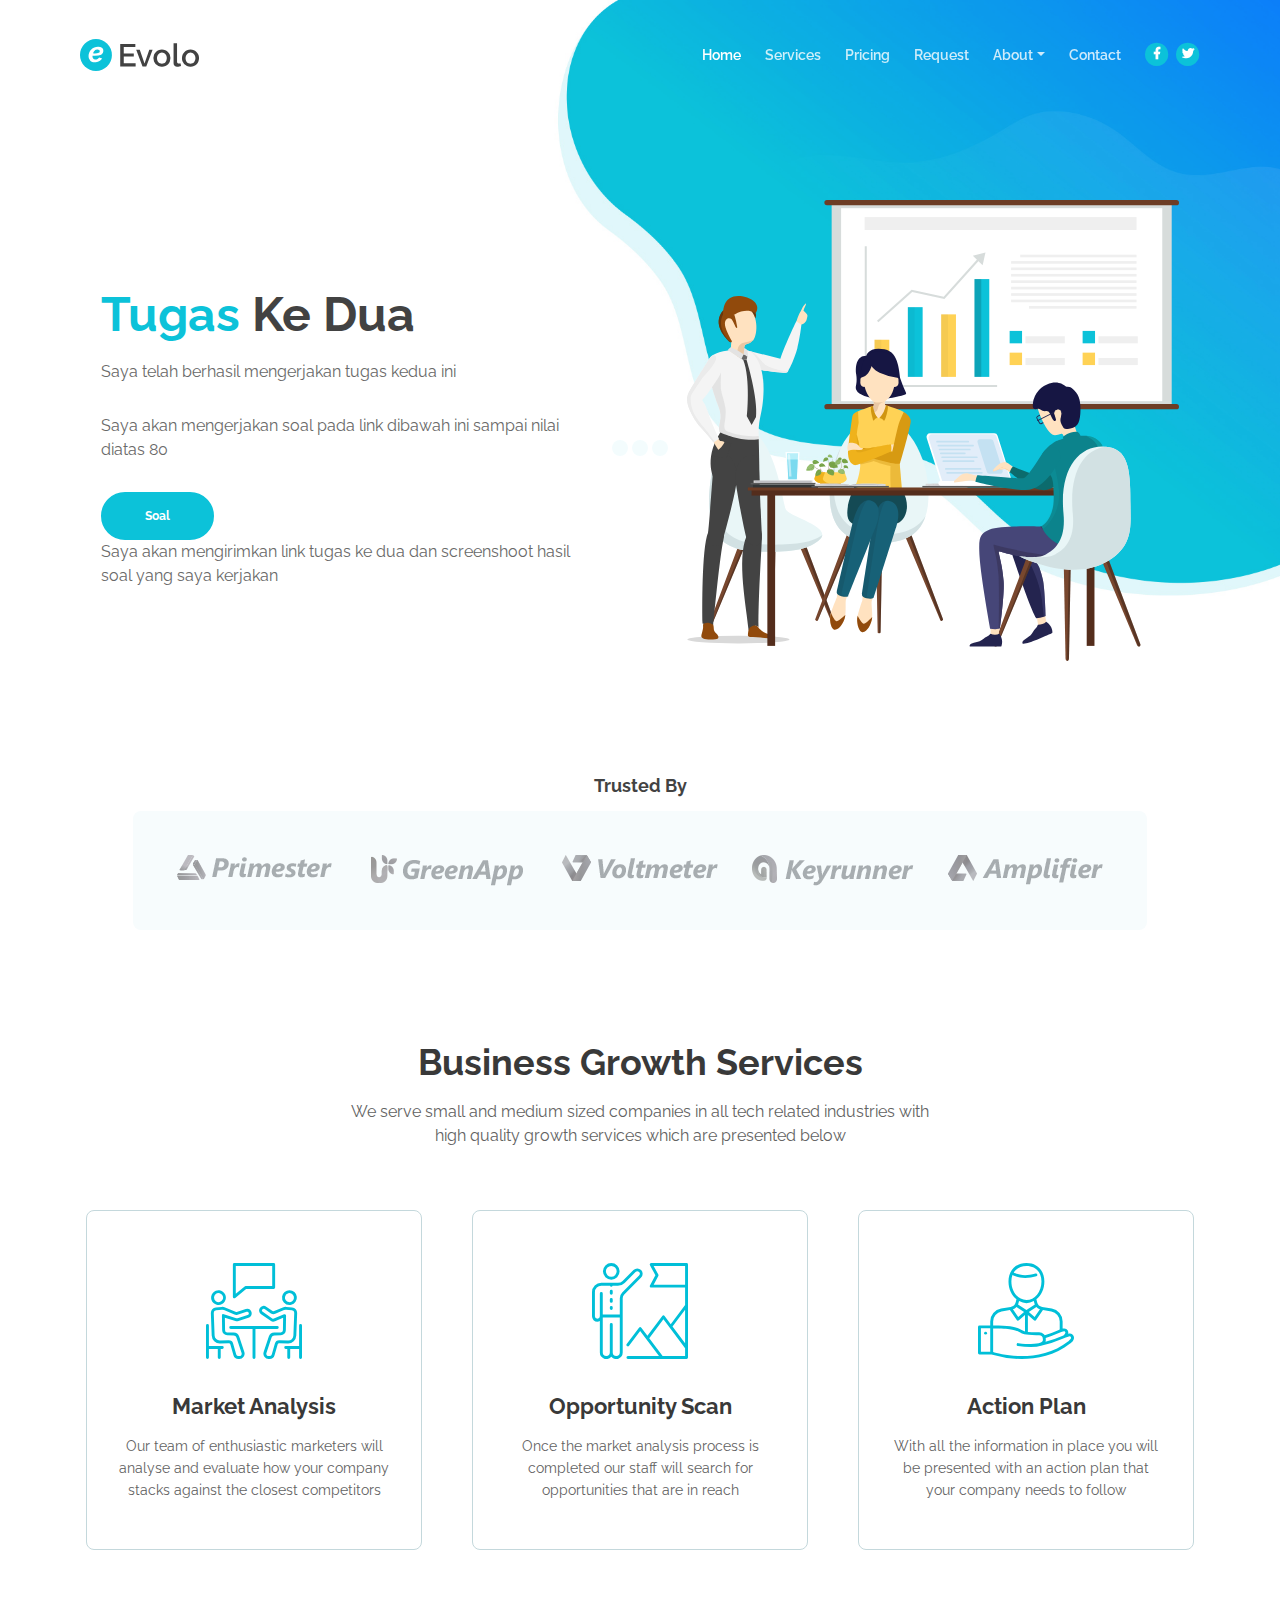
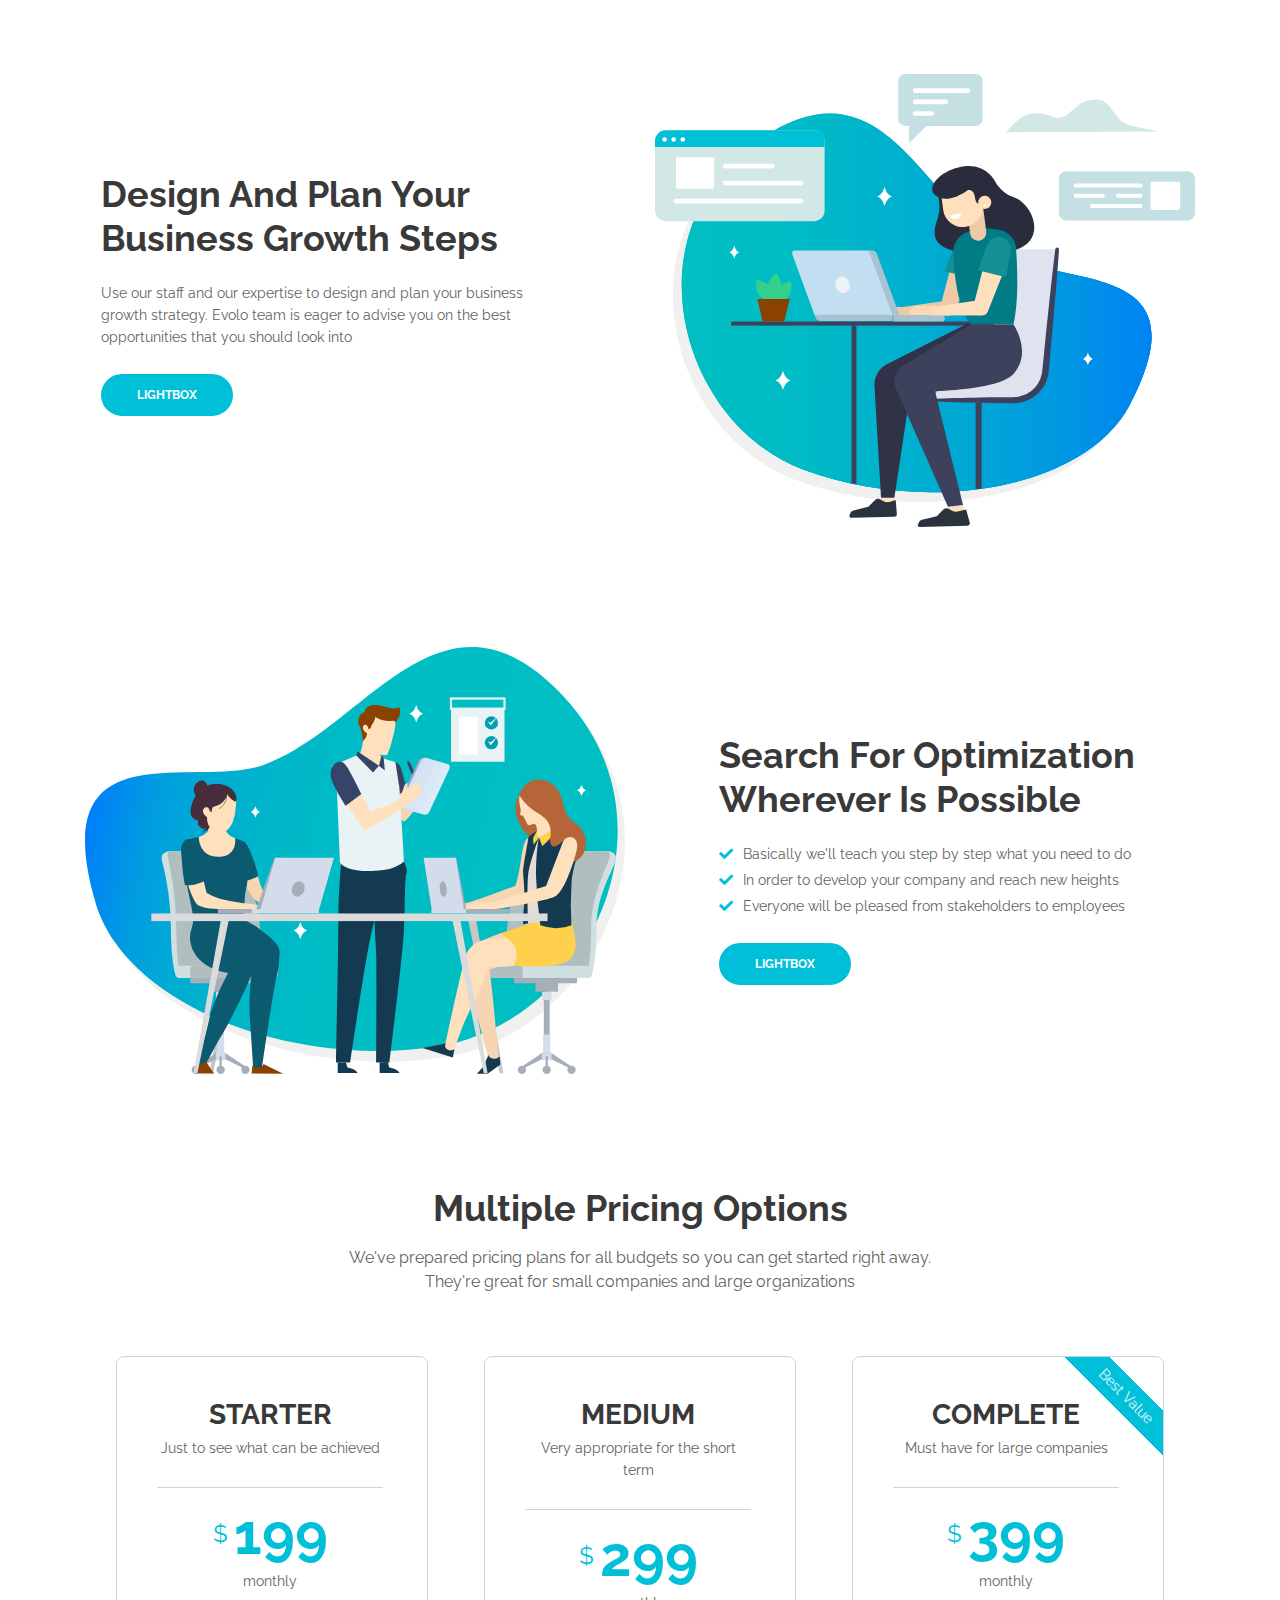
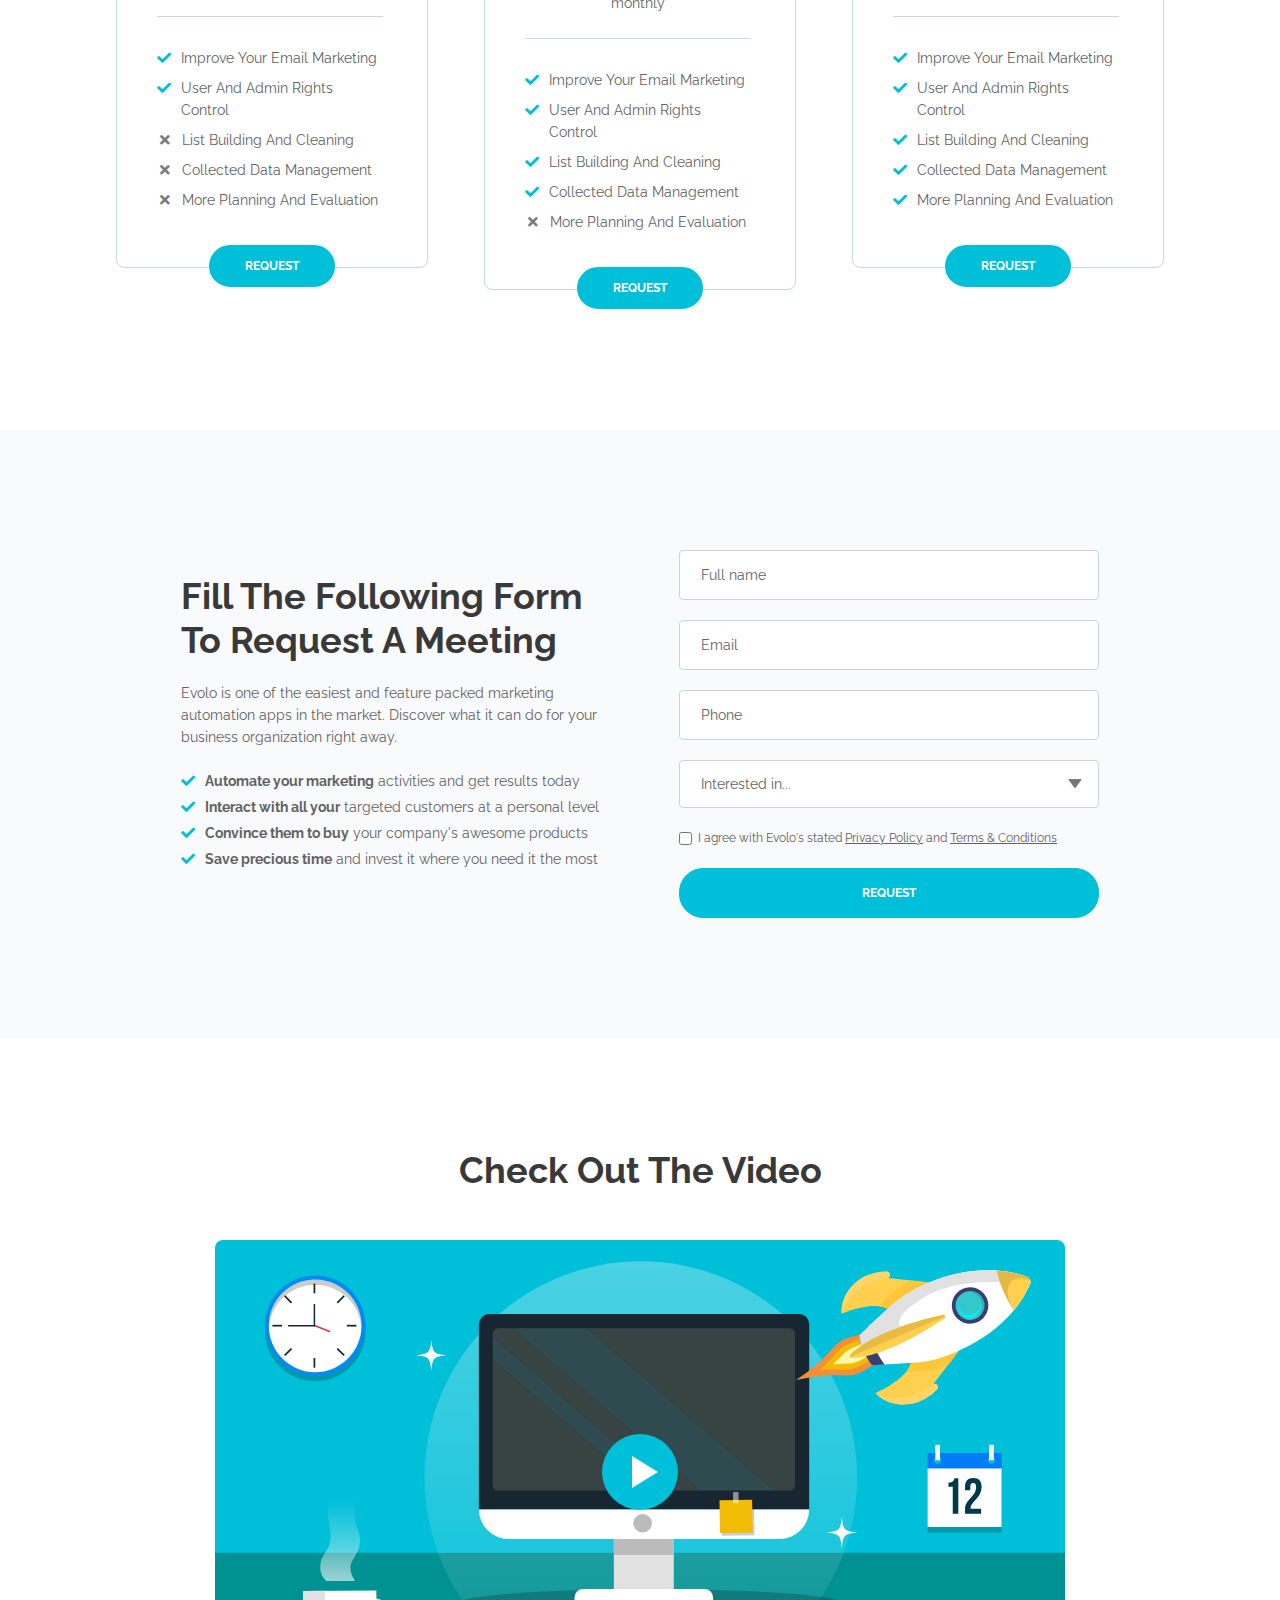
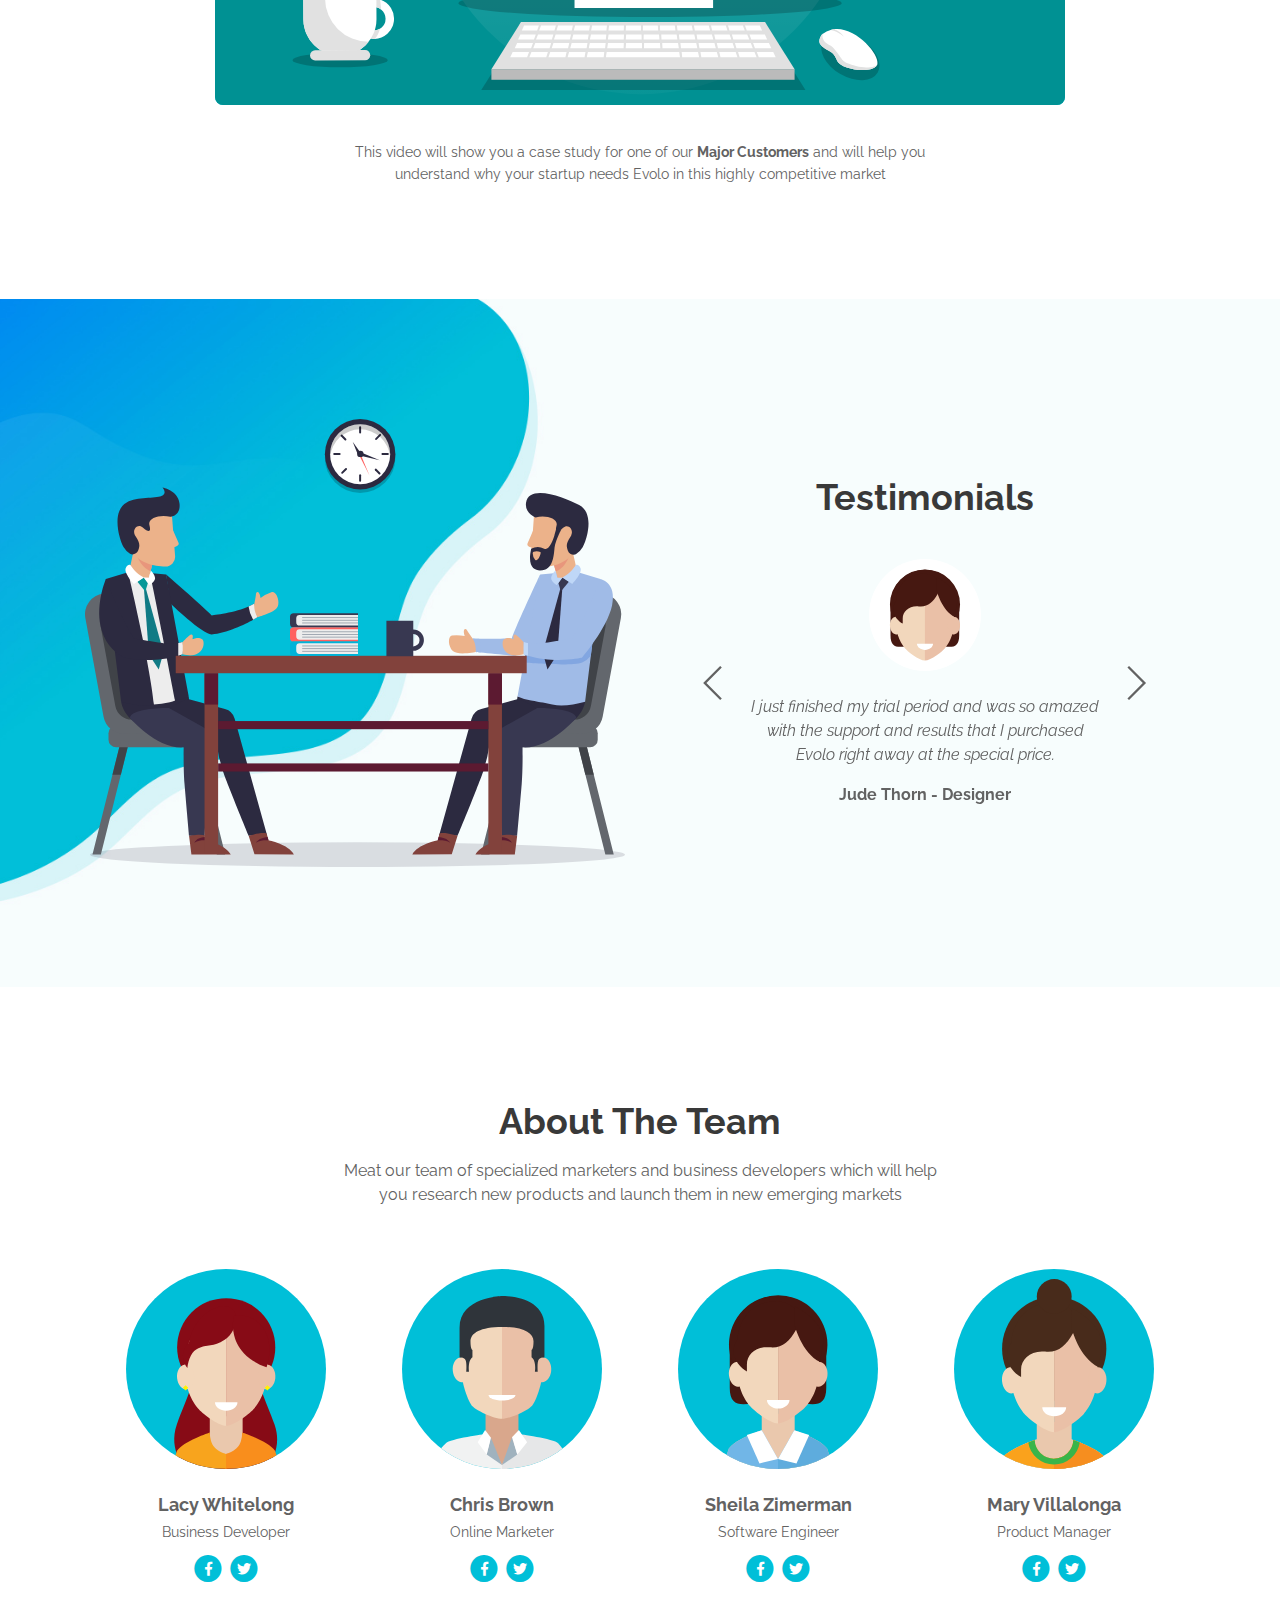
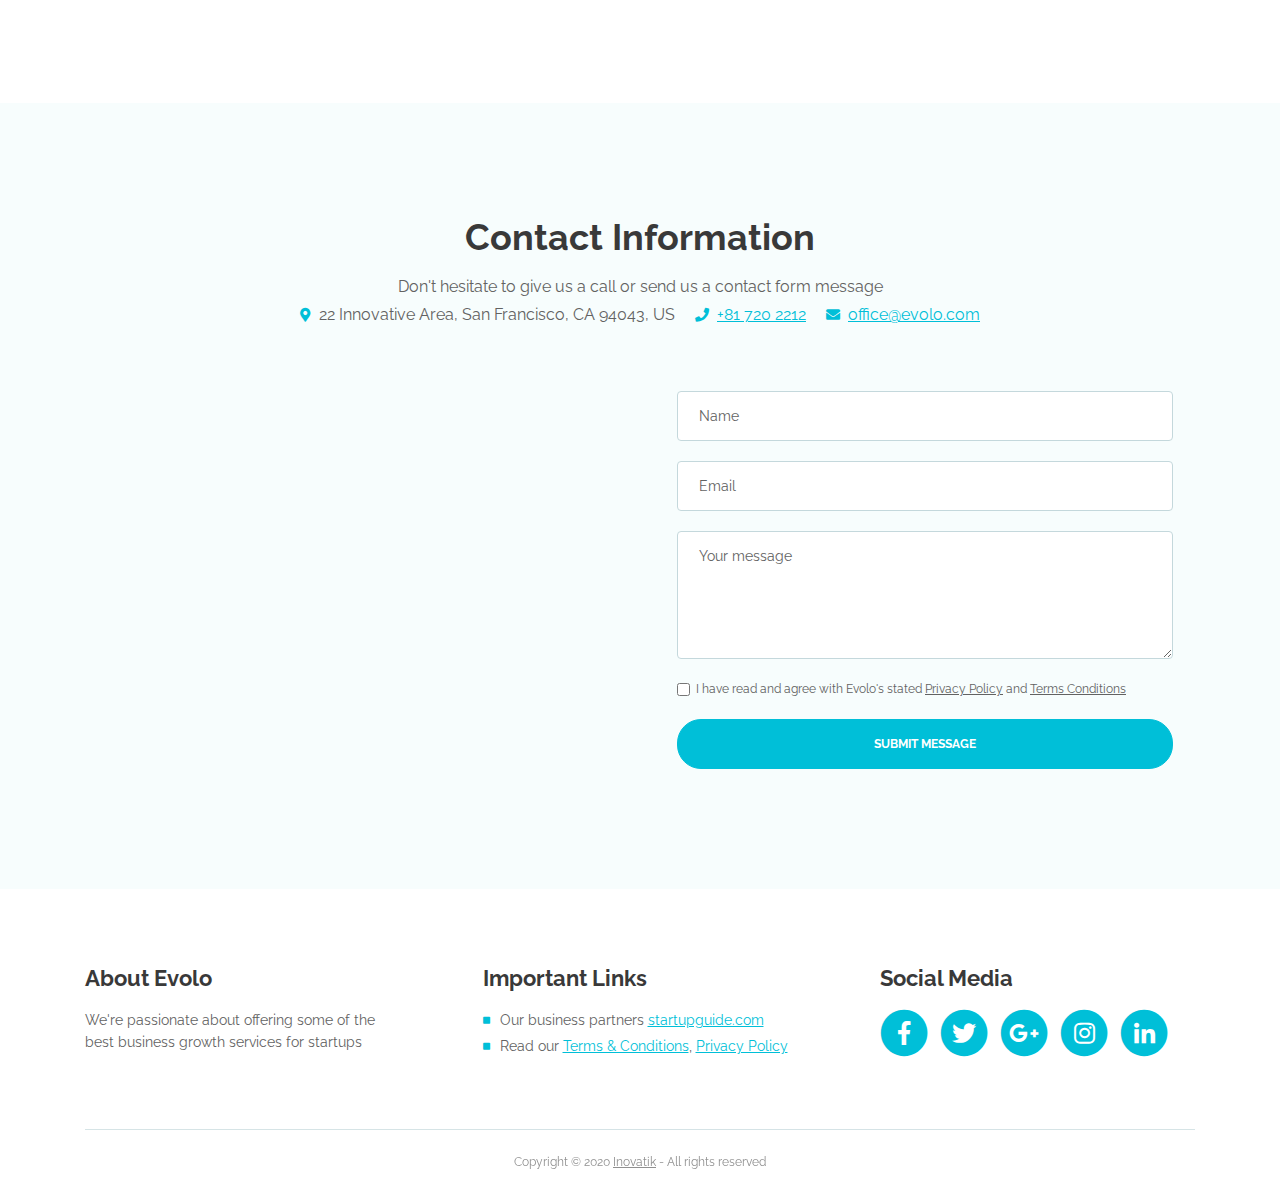
<file: index.html>
<!DOCTYPE html>
<html lang="en">
<head>
    <meta charset="utf-8">
    <meta name="viewport" content="width=device-width, initial-scale=1, shrink-to-fit=no">
    
    <!-- SEO Meta Tags -->
    <meta name="description" content="Create a stylish landing page for your business startup and get leads for the offered services with this HTML landing page template.">
    <meta name="author" content="Inovatik">

    <!-- OG Meta Tags to improve the way the post looks when you share the page on LinkedIn, Facebook, Google+ -->
	<meta property="og:site_name" content="" /> <!-- website name -->
	<meta property="og:site" content="" /> <!-- website link -->
	<meta property="og:title" content=""/> <!-- title shown in the actual shared post -->
	<meta property="og:description" content="" /> <!-- description shown in the actual shared post -->
	<meta property="og:image" content="" /> <!-- image link, make sure it's jpg -->
	<meta property="og:url" content="" /> <!-- where do you want your post to link to -->
	<meta property="og:type" content="article" />

    <!-- Website Title -->
    <title>Tugas</title>
    
    <!-- Styles -->
    <link href="https://fonts.googleapis.com/css?family=Raleway:400,400i,600,700,700i&amp;subset=latin-ext" rel="stylesheet">
    <link href="css/bootstrap.css" rel="stylesheet">
    <link href="css/fontawesome-all.css" rel="stylesheet">
    <link href="css/swiper.css" rel="stylesheet">
	<link href="css/magnific-popup.css" rel="stylesheet">
	<link href="css/styles.css" rel="stylesheet">
	
	<!-- Favicon  -->
    <link rel="icon" href="images/favicon.png">
</head>
<body data-spy="scroll" data-target=".fixed-top">
    
    <!-- Preloader -->
	<div class="spinner-wrapper">
        <div class="spinner">
            <div class="bounce1"></div>
            <div class="bounce2"></div>
            <div class="bounce3"></div>
        </div>
    </div>
    <!-- end of preloader -->
    

    <!-- Navigation -->
    <nav class="navbar navbar-expand-lg navbar-dark navbar-custom fixed-top">
        <!-- Text Logo - Use this if you don't have a graphic logo -->
        <!-- <a class="navbar-brand logo-text page-scroll" href="index.html">Tugas Kita</a> -->

        <!-- Image Logo -->
        <a class="navbar-brand logo-image" href="index.html"><img src="images/logo.svg" alt="alternative"></a>
        
        <!-- Mobile Menu Toggle Button -->
        <button class="navbar-toggler" type="button" data-toggle="collapse" data-target="#navbarsExampleDefault" aria-controls="navbarsExampleDefault" aria-expanded="false" aria-label="Toggle navigation">
            <span class="navbar-toggler-awesome fas fa-bars"></span>
            <span class="navbar-toggler-awesome fas fa-times"></span>
        </button>
        <!-- end of mobile menu toggle button -->

        <div class="collapse navbar-collapse" id="navbarsExampleDefault">
            <ul class="navbar-nav ml-auto">
                <li class="nav-item">
                    <a class="nav-link page-scroll" href="#header">Home <span class="sr-only">(current)</span></a>
                </li>
                <li class="nav-item">
                    <a class="nav-link page-scroll" href="#services">Services</a>
                </li>
                <li class="nav-item">
                    <a class="nav-link page-scroll" href="#pricing">Pricing</a>
                </li>
                <li class="nav-item">
                    <a class="nav-link page-scroll" href="#request">Request</a>
                </li>

                <!-- Dropdown Menu -->          
                <li class="nav-item dropdown">
                    <a class="nav-link dropdown-toggle page-scroll" href="#about" id="navbarDropdown" role="button" aria-haspopup="true" aria-expanded="false">About</a>
                    <div class="dropdown-menu" aria-labelledby="navbarDropdown">
                        <a class="dropdown-item" href="terms-conditions.html"><span class="item-text">Terms Conditions</span></a>
                        <div class="dropdown-items-divide-hr"></div>
                        <a class="dropdown-item" href="privacy-policy.html"><span class="item-text">Privacy Policy</span></a>
                    </div>
                </li>
                <!-- end of dropdown menu -->

                <li class="nav-item">
                    <a class="nav-link page-scroll" href="#contact">Contact</a>
                </li>
            </ul>
            <span class="nav-item social-icons">
                <span class="fa-stack">
                    <a href="#your-link">
                        <i class="fas fa-circle fa-stack-2x facebook"></i>
                        <i class="fab fa-facebook-f fa-stack-1x"></i>
                    </a>
                </span>
                <span class="fa-stack">
                    <a href="#your-link">
                        <i class="fas fa-circle fa-stack-2x twitter"></i>
                        <i class="fab fa-twitter fa-stack-1x"></i>
                    </a>
                </span>
            </span>
        </div>
    </nav> <!-- end of navbar -->
    <!-- end of navigation -->


    <!-- Header -->
    <header id="header" class="header">
        <div class="header-content">
            <div class="container">
                <div class="row">
                    <div class="col-lg-6">
                        <div class="text-container">
                            <h1><span class="turquoise">Tugas </span> Ke Dua</h1>
                            <p class="p-large">Saya telah berhasil mengerjakan tugas kedua ini</p>
                            <p class="p-large">Saya akan mengerjakan soal pada link dibawah ini sampai nilai diatas 80</p>
                            <a class="btn-solid-lg page-scroll" href="./css/soal/index.html">Soal</a>
                            <p class="p-large">Saya akan mengirimkan link tugas ke dua dan screenshoot hasil soal yang saya kerjakan</p>
                        </div> <!-- end of text-container -->
                    </div> <!-- end of col -->
                    <div class="col-lg-6">
                        <div class="image-container">
                            <img class="img-fluid" src="images/header-teamwork.svg" alt="alternative">
                        </div> <!-- end of image-container -->
                    </div> <!-- end of col -->
                </div> <!-- end of row -->
            </div> <!-- end of container -->
        </div> <!-- end of header-content -->
    </header> <!-- end of header -->
    <!-- end of header -->


    <!-- Customers -->
    <div class="slider-1">
        <div class="container">
            <div class="row">
                <div class="col-lg-12">
                    <h5>Trusted By</h5>
                    
                    <!-- Image Slider -->
                    <div class="slider-container">
                        <div class="swiper-container image-slider">
                            <div class="swiper-wrapper">
                                <div class="swiper-slide">
                                    <div class="image-container">
                                        <img class="img-responsive" src="images/customer-logo-1.png" alt="alternative">
                                    </div>
                                </div>
                                <div class="swiper-slide">
                                    <div class="image-container">
                                        <img class="img-responsive" src="images/customer-logo-2.png" alt="alternative">
                                    </div>
                                </div>
                                <div class="swiper-slide">
                                    <div class="image-container">
                                        <img class="img-responsive" src="images/customer-logo-3.png" alt="alternative">
                                    </div>
                                </div>
                                <div class="swiper-slide">
                                    <div class="image-container">
                                        <img class="img-responsive" src="images/customer-logo-4.png" alt="alternative">
                                    </div>
                                </div>
                                <div class="swiper-slide">
                                    <div class="image-container">
                                        <img class="img-responsive" src="images/customer-logo-5.png" alt="alternative">
                                    </div>
                                </div>
                                <div class="swiper-slide">
                                    <div class="image-container">
                                        <img class="img-responsive" src="images/customer-logo-6.png" alt="alternative">
                                    </div>
                                </div>
                            </div> <!-- end of swiper-wrapper -->
                        </div> <!-- end of swiper container -->
                    </div> <!-- end of slider-container -->
                    <!-- end of image slider -->

                </div> <!-- end of col -->
            </div> <!-- end of row -->
        </div> <!-- end of container -->
    </div> <!-- end of slider-1 -->
    <!-- end of customers -->


    <!-- Services -->
    <div id="services" class="cards-1">
        <div class="container">
            <div class="row">
                <div class="col-lg-12">
                    <h2>Business Growth Services</h2>
                    <p class="p-heading p-large">We serve small and medium sized companies in all tech related industries with high quality growth services which are presented below</p>
                </div> <!-- end of col -->
            </div> <!-- end of row -->
            <div class="row">
                <div class="col-lg-12">

                    <!-- Card -->
                    <div class="card">
                        <img class="card-image" src="images/services-icon-1.svg" alt="alternative">
                        <div class="card-body">
                            <h4 class="card-title">Market Analysis</h4>
                            <p>Our team of enthusiastic marketers will analyse and evaluate how your company stacks against the closest competitors</p>
                        </div>
                    </div>
                    <!-- end of card -->

                    <!-- Card -->
                    <div class="card">
                        <img class="card-image" src="images/services-icon-2.svg" alt="alternative">
                        <div class="card-body">
                            <h4 class="card-title">Opportunity Scan</h4>
                            <p>Once the market analysis process is completed our staff will search for opportunities that are in reach</p>
                        </div>
                    </div>
                    <!-- end of card -->

                    <!-- Card -->
                    <div class="card">
                        <img class="card-image" src="images/services-icon-3.svg" alt="alternative">
                        <div class="card-body">
                            <h4 class="card-title">Action Plan</h4>
                            <p>With all the information in place you will be presented with an action plan that your company needs to follow</p>
                        </div>
                    </div>
                    <!-- end of card -->
                    
                </div> <!-- end of col -->
            </div> <!-- end of row -->
        </div> <!-- end of container -->
    </div> <!-- end of cards-1 -->
    <!-- end of services -->


    <!-- Details 1 -->
    <div class="basic-1">
        <div class="container">
            <div class="row">
                <div class="col-lg-6">
                    <div class="text-container">
                        <h2>Design And Plan Your Business Growth Steps</h2>
                        <p>Use our staff and our expertise to design and plan your business growth strategy. Evolo team is eager to advise you on the best opportunities that you should look into</p>
                        <a class="btn-solid-reg popup-with-move-anim" href="#details-lightbox-1">LIGHTBOX</a>
                    </div> <!-- end of text-container -->
                </div> <!-- end of col -->
                <div class="col-lg-6">
                    <div class="image-container">
                        <img class="img-fluid" src="images/details-1-office-worker.svg" alt="alternative">
                    </div> <!-- end of image-container -->
                </div> <!-- end of col -->
            </div> <!-- end of row -->
        </div> <!-- end of container -->
    </div> <!-- end of basic-1 -->
    <!-- end of details 1 -->

    
    <!-- Details 2 -->
    <div class="basic-2">
        <div class="container">
            <div class="row">
                <div class="col-lg-6">
                    <div class="image-container">
                        <img class="img-fluid" src="images/details-2-office-team-work.svg" alt="alternative">
                    </div> <!-- end of image-container -->
                </div> <!-- end of col -->
                <div class="col-lg-6">
                    <div class="text-container">
                        <h2>Search For Optimization Wherever Is Possible</h2>
                        <ul class="list-unstyled li-space-lg">
                            <li class="media">
                                <i class="fas fa-check"></i>
                                <div class="media-body">Basically we'll teach you step by step what you need to do</div>
                            </li>
                            <li class="media">
                                <i class="fas fa-check"></i>
                                <div class="media-body">In order to develop your company and reach new heights</div>
                            </li>
                            <li class="media">
                                <i class="fas fa-check"></i>
                                <div class="media-body">Everyone will be pleased from stakeholders to employees</div>
                            </li>
                        </ul>
                        <a class="btn-solid-reg popup-with-move-anim" href="#details-lightbox-2">LIGHTBOX</a>
                    </div> <!-- end of text-container -->
                </div> <!-- end of col -->
            </div> <!-- end of row -->
        </div> <!-- end of container -->
    </div> <!-- end of basic-2 -->
    <!-- end of details 2 -->

    <!-- Details Lightboxes -->
    <!-- Details Lightbox 1 -->
	<div id="details-lightbox-1" class="lightbox-basic zoom-anim-dialog mfp-hide">
        <div class="container">
            <div class="row">
                <button title="Close (Esc)" type="button" class="mfp-close x-button">×</button>
                <div class="col-lg-8">
                    <div class="image-container">
                        <img class="img-fluid" src="images/details-lightbox-1.svg" alt="alternative">
                    </div> <!-- end of image-container -->
                </div> <!-- end of col -->
                <div class="col-lg-4">
                    <h3>Design And Plan</h3>
                    <hr>
                    <h5>Core feature</h5>
                    <p>The emailing module basically will speed up your email marketing operations while offering more subscriber control.</p>
                    <p>Do you need to build lists for your email campaigns? It just got easier with Evolo.</p>
                    <ul class="list-unstyled li-space-lg">
                        <li class="media">
                            <i class="fas fa-check"></i><div class="media-body">List building framework</div>
                        </li>
                        <li class="media">
                            <i class="fas fa-check"></i><div class="media-body">Easy database browsing</div>
                        </li>
                        <li class="media">
                            <i class="fas fa-check"></i><div class="media-body">User administration</div>
                        </li>
                        <li class="media">
                            <i class="fas fa-check"></i><div class="media-body">Automate user signup</div>
                        </li>
                        <li class="media">
                            <i class="fas fa-check"></i><div class="media-body">Quick formatting tools</div>
                        </li>
                        <li class="media">
                            <i class="fas fa-check"></i><div class="media-body">Fast email checking</div>
                        </li>
                    </ul>
                    <a class="btn-solid-reg mfp-close page-scroll" href="#request">REQUEST</a> <a class="btn-outline-reg mfp-close as-button" href="#screenshots">BACK</a>
                </div> <!-- end of col -->
            </div> <!-- end of row -->
        </div> <!-- end of container -->
    </div> <!-- end of lightbox-basic -->
    <!-- end of details lightbox 1 -->

    <!-- Details Lightbox 2 -->
	<div id="details-lightbox-2" class="lightbox-basic zoom-anim-dialog mfp-hide">
        <div class="container">
            <div class="row">
                <button title="Close (Esc)" type="button" class="mfp-close x-button">×</button>
                <div class="col-lg-8">
                    <div class="image-container">
                        <img class="img-fluid" src="images/details-lightbox-2.svg" alt="alternative">
                    </div> <!-- end of image-container -->
                </div> <!-- end of col -->
                <div class="col-lg-4">
                    <h3>Search To Optimize</h3>
                    <hr>
                    <h5>Core feature</h5>
                    <p>The emailing module basically will speed up your email marketing operations while offering more subscriber control.</p>
                    <p>Do you need to build lists for your email campaigns? It just got easier with Evolo.</p>
                    <ul class="list-unstyled li-space-lg">
                        <li class="media">
                            <i class="fas fa-check"></i><div class="media-body">List building framework</div>
                        </li>
                        <li class="media">
                            <i class="fas fa-check"></i><div class="media-body">Easy database browsing</div>
                        </li>
                        <li class="media">
                            <i class="fas fa-check"></i><div class="media-body">User administration</div>
                        </li>
                        <li class="media">
                            <i class="fas fa-check"></i><div class="media-body">Automate user signup</div>
                        </li>
                        <li class="media">
                            <i class="fas fa-check"></i><div class="media-body">Quick formatting tools</div>
                        </li>
                        <li class="media">
                            <i class="fas fa-check"></i><div class="media-body">Fast email checking</div>
                        </li>
                    </ul>
                    <a class="btn-solid-reg mfp-close page-scroll" href="#request">REQUEST</a> <a class="btn-outline-reg mfp-close as-button" href="#screenshots">BACK</a>
                </div> <!-- end of col -->
            </div> <!-- end of row -->
        </div> <!-- end of container -->
    </div> <!-- end of lightbox-basic -->
    <!-- end of details lightbox 2 -->
    <!-- end of details lightboxes -->


    <!-- Pricing -->
    <div id="pricing" class="cards-2">
        <div class="container">
            <div class="row">
                <div class="col-lg-12">
                    <h2>Multiple Pricing Options</h2>
                    <p class="p-heading p-large">We've prepared pricing plans for all budgets so you can get started right away. They're great for small companies and large organizations</p>
                </div> <!-- end of col -->
            </div> <!-- end of row -->
            <div class="row">
                <div class="col-lg-12">

                    <!-- Card-->
                    <div class="card">
                        <div class="card-body">
                            <div class="card-title">STARTER</div>
                            <div class="card-subtitle">Just to see what can be achieved</div>
                            <hr class="cell-divide-hr">
                            <div class="price">
                                <span class="currency">$</span><span class="value">199</span>
                                <div class="frequency">monthly</div>
                            </div>
                            <hr class="cell-divide-hr">
                            <ul class="list-unstyled li-space-lg">
                                <li class="media">
                                    <i class="fas fa-check"></i><div class="media-body">Improve Your Email Marketing</div>
                                </li>
                                <li class="media">
                                    <i class="fas fa-check"></i><div class="media-body">User And Admin Rights Control</div>
                                </li>
                                <li class="media">
                                    <i class="fas fa-times"></i><div class="media-body">List Building And Cleaning</div>
                                </li>
                                <li class="media">
                                    <i class="fas fa-times"></i><div class="media-body">Collected Data Management</div>
                                </li>
                                <li class="media">
                                    <i class="fas fa-times"></i><div class="media-body">More Planning And Evaluation</div>
                                </li>
                            </ul>
                            <div class="button-wrapper">
                                <a class="btn-solid-reg page-scroll" href="#request">REQUEST</a>
                            </div>
                        </div>
                    </div> <!-- end of card -->
                    <!-- end of card -->

                    <!-- Card-->
                    <div class="card">
                        <div class="card-body">
                            <div class="card-title">MEDIUM</div>
                            <div class="card-subtitle">Very appropriate for the short term</div>
                            <hr class="cell-divide-hr">
                            <div class="price">
                                <span class="currency">$</span><span class="value">299</span>
                                <div class="frequency">monthly</div>
                            </div>
                            <hr class="cell-divide-hr">
                            <ul class="list-unstyled li-space-lg">
                                <li class="media">
                                    <i class="fas fa-check"></i><div class="media-body">Improve Your Email Marketing</div>
                                </li>
                                <li class="media">
                                    <i class="fas fa-check"></i><div class="media-body">User And Admin Rights Control</div>
                                </li>
                                <li class="media">
                                    <i class="fas fa-check"></i><div class="media-body">List Building And Cleaning</div>
                                </li>
                                <li class="media">
                                    <i class="fas fa-check"></i><div class="media-body">Collected Data Management</div>
                                </li>
                                <li class="media">
                                    <i class="fas fa-times"></i><div class="media-body">More Planning And Evaluation</div>
                                </li>
                            </ul>
                            <div class="button-wrapper">
                                <a class="btn-solid-reg page-scroll" href="#request">REQUEST</a>
                            </div>
                        </div>
                    </div> <!-- end of card -->
                    <!-- end of card -->

                    <!-- Card-->
                    <div class="card">
                        <div class="label">
                            <p class="best-value">Best Value</p>
                        </div>
                        <div class="card-body">
                            <div class="card-title">COMPLETE</div>
                            <div class="card-subtitle">Must have for large companies</div>
                            <hr class="cell-divide-hr">
                            <div class="price">
                                <span class="currency">$</span><span class="value">399</span>
                                <div class="frequency">monthly</div>
                            </div>
                            <hr class="cell-divide-hr">
                            <ul class="list-unstyled li-space-lg">
                                <li class="media">
                                    <i class="fas fa-check"></i><div class="media-body">Improve Your Email Marketing</div>
                                </li>
                                <li class="media">
                                    <i class="fas fa-check"></i><div class="media-body">User And Admin Rights Control</div>
                                </li>
                                <li class="media">
                                    <i class="fas fa-check"></i><div class="media-body">List Building And Cleaning</div>
                                </li>
                                <li class="media">
                                    <i class="fas fa-check"></i><div class="media-body">Collected Data Management</div>
                                </li>
                                <li class="media">
                                    <i class="fas fa-check"></i><div class="media-body">More Planning And Evaluation</div>
                                </li>
                            </ul>
                            <div class="button-wrapper">
                                <a class="btn-solid-reg page-scroll" href="#request">REQUEST</a>
                            </div>
                        </div>
                    </div> <!-- end of card -->
                    <!-- end of card -->

                </div> <!-- end of col -->
            </div> <!-- end of row -->
        </div> <!-- end of container -->
    </div> <!-- end of cards-2 -->
    <!-- end of pricing -->


    <!-- Request -->
    <div id="request" class="form-1">
        <div class="container">
            <div class="row">
                <div class="col-lg-6">
                    <div class="text-container">
                        <h2>Fill The Following Form To Request A Meeting</h2>
                        <p>Evolo is one of the easiest and feature packed marketing automation apps in the market. Discover what it can do for your business organization right away.</p>
                        <ul class="list-unstyled li-space-lg">
                            <li class="media">
                                <i class="fas fa-check"></i>
                                <div class="media-body"><strong class="blue">Automate your marketing</strong> activities and get results today</div>
                            </li>
                            <li class="media">
                                <i class="fas fa-check"></i>
                                <div class="media-body"><strong class="blue">Interact with all your</strong> targeted customers at a personal level</div>
                            </li>
                            <li class="media">
                                <i class="fas fa-check"></i>
                                <div class="media-body"><strong class="blue">Convince them to buy</strong> your company's awesome products</div>
                            </li>
                            <li class="media">
                                <i class="fas fa-check"></i>
                                <div class="media-body"><strong class="blue">Save precious time</strong> and invest it where you need it the most</div>
                            </li>
                        </ul>
                    </div> <!-- end of text-container -->
                </div> <!-- end of col -->
                <div class="col-lg-6">

                    <!-- Request Form -->
                    <div class="form-container">
                        <form id="requestForm" data-toggle="validator" data-focus="false">
                            <div class="form-group">
                                <input type="text" class="form-control-input" id="rname" name="rname" required>
                                <label class="label-control" for="rname">Full name</label>
                                <div class="help-block with-errors"></div>
                            </div>
                            <div class="form-group">
                                <input type="email" class="form-control-input" id="remail" name="remail" required>
                                <label class="label-control" for="remail">Email</label>
                                <div class="help-block with-errors"></div>
                            </div>
                            <div class="form-group">
                                <input type="text" class="form-control-input" id="rphone" name="rphone" required>
                                <label class="label-control" for="rphone">Phone</label>
                                <div class="help-block with-errors"></div>
                            </div>
                            <div class="form-group">
                                <select class="form-control-select" id="rselect" required>
                                    <option class="select-option" value="" disabled selected>Interested in...</option>
                                    <option class="select-option" value="Personal Loan">Starter</option>
                                    <option class="select-option" value="Car Loan">Medium</option>
                                    <option class="select-option" value="House Loan">Complete</option>
                                </select>
                                <div class="help-block with-errors"></div>
                            </div>
                            <div class="form-group checkbox">
                                <input type="checkbox" id="rterms" value="Agreed-to-Terms" name="rterms" required>I agree with Evolo's stated <a href="privacy-policy.html">Privacy Policy</a> and <a href="terms-conditions.html">Terms & Conditions</a>
                                <div class="help-block with-errors"></div>
                            </div>
                            <div class="form-group">
                                <button type="submit" class="form-control-submit-button">REQUEST</button>
                            </div>
                            <div class="form-message">
                                <div id="rmsgSubmit" class="h3 text-center hidden"></div>
                            </div>
                        </form>
                    </div> <!-- end of form-container -->
                    <!-- end of request form -->

                </div> <!-- end of col -->
            </div> <!-- end of row -->
        </div> <!-- end of container -->
    </div> <!-- end of form-1 -->
    <!-- end of request -->


    <!-- Video -->
    <div class="basic-3">
        <div class="container">
            <div class="row">
                <div class="col-lg-12">
                    <h2>Check Out The Video</h2>
                </div> <!-- end of col -->
            </div> <!-- end of row -->
            <div class="row">
                <div class="col-lg-12">
                    
                    <!-- Video Preview -->
                    <div class="image-container">
                        <div class="video-wrapper">
                            <a class="popup-youtube" href="https://www.youtube.com/watch?v=fLCjQJCekTs" data-effect="fadeIn">
                                <img class="img-fluid" src="images/video-frame.svg" alt="alternative">
                                <span class="video-play-button">
                                    <span></span>
                                </span>
                            </a>
                        </div> <!-- end of video-wrapper -->
                    </div> <!-- end of image-container -->
                    <!-- end of video preview -->

                    <p>This video will show you a case study for one of our <strong>Major Customers</strong> and will help you understand why your startup needs Evolo in this highly competitive market</p>
                </div> <!-- end of col -->
            </div> <!-- end of row -->
        </div> <!-- end of container -->
    </div> <!-- end of basic-3 -->
    <!-- end of video -->


    <!-- Testimonials -->
    <div class="slider-2">
        <div class="container">
            <div class="row">
                <div class="col-lg-6">
                    <div class="image-container">
                        <img class="img-fluid" src="images/testimonials-2-men-talking.svg" alt="alternative">
                    </div> <!-- end of image-container -->
                </div> <!-- end of col -->
                <div class="col-lg-6">
                    <h2>Testimonials</h2>

                    <!-- Card Slider -->
                    <div class="slider-container">
                        <div class="swiper-container card-slider">
                            <div class="swiper-wrapper">
                                
                                <!-- Slide -->
                                <div class="swiper-slide">
                                    <div class="card">
                                        <img class="card-image" src="images/testimonial-1.svg" alt="alternative">
                                        <div class="card-body">
                                            <p class="testimonial-text">I just finished my trial period and was so amazed with the support and results that I purchased Evolo right away at the special price.</p>
                                            <p class="testimonial-author">Jude Thorn - Designer</p>
                                        </div>
                                    </div>
                                </div> <!-- end of swiper-slide -->
                                <!-- end of slide -->
        
                                <!-- Slide -->
                                <div class="swiper-slide">
                                    <div class="card">
                                        <img class="card-image" src="images/testimonial-2.svg" alt="alternative">
                                        <div class="card-body">
                                            <p class="testimonial-text">Evolo has always helped or startup to position itself in the highly competitive market of mobile applications. You will not regret using it!</p>
                                            <p class="testimonial-author">Marsha Singer - Developer</p>
                                        </div>
                                    </div>        
                                </div> <!-- end of swiper-slide -->
                                <!-- end of slide -->
        
                                <!-- Slide -->
                                <div class="swiper-slide">
                                    <div class="card">
                                        <img class="card-image" src="images/testimonial-3.svg" alt="alternative">
                                        <div class="card-body">
                                            <p class="testimonial-text">Love their services and was so amazed with the support and results that I purchased Evolo for two years in a row. They are awesome.</p>
                                            <p class="testimonial-author">Roy Smith - Marketer</p>
                                        </div>
                                    </div>        
                                </div> <!-- end of swiper-slide -->
                                <!-- end of slide -->
                               
                            </div> <!-- end of swiper-wrapper -->
        
                            <!-- Add Arrows -->
                            <div class="swiper-button-next"></div>
                            <div class="swiper-button-prev"></div>
                            <!-- end of add arrows -->
        
                        </div> <!-- end of swiper-container -->
                    </div> <!-- end of slider-container -->
                    <!-- end of card slider -->

                </div> <!-- end of col -->
            </div> <!-- end of row -->
        </div> <!-- end of container -->
    </div> <!-- end of slider-2 -->
    <!-- end of testimonials -->


    <!-- About -->
    <div id="about" class="basic-4">
        <div class="container">
            <div class="row">
                <div class="col-lg-12">
                    <h2>About The Team</h2>
                    <p class="p-heading p-large">Meat our team of specialized marketers and business developers which will help you research new products and launch them in new emerging markets</p>
                </div> <!-- end of col -->
            </div> <!-- end of row -->
            <div class="row">
                <div class="col-lg-12">
                    
                    <!-- Team Member -->
                    <div class="team-member">
                        <div class="image-wrapper">
                            <img class="img-fluid" src="images/team-member-1.svg" alt="alternative">
                        </div> <!-- end of image-wrapper -->
                        <p class="p-large"><strong>Lacy Whitelong</strong></p>
                        <p class="job-title">Business Developer</p>
                        <span class="social-icons">
                            <span class="fa-stack">
                                <a href="#your-link">
                                    <i class="fas fa-circle fa-stack-2x facebook"></i>
                                    <i class="fab fa-facebook-f fa-stack-1x"></i>
                                </a>
                            </span>
                            <span class="fa-stack">
                                <a href="#your-link">
                                    <i class="fas fa-circle fa-stack-2x twitter"></i>
                                    <i class="fab fa-twitter fa-stack-1x"></i>
                                </a>
                            </span>
                        </span> <!-- end of social-icons -->
                    </div> <!-- end of team-member -->
                    <!-- end of team member -->

                    <!-- Team Member -->
                    <div class="team-member">
                        <div class="image-wrapper">
                            <img class="img-fluid" src="images/team-member-2.svg" alt="alternative">
                        </div> <!-- end of image wrapper -->
                        <p class="p-large"><strong>Chris Brown</strong></p>
                        <p class="job-title">Online Marketer</p>
                        <span class="social-icons">
                            <span class="fa-stack">
                                <a href="#your-link">
                                    <i class="fas fa-circle fa-stack-2x facebook"></i>
                                    <i class="fab fa-facebook-f fa-stack-1x"></i>
                                </a>
                            </span>
                            <span class="fa-stack">
                                <a href="#your-link">
                                    <i class="fas fa-circle fa-stack-2x twitter"></i>
                                    <i class="fab fa-twitter fa-stack-1x"></i>
                                </a>
                            </span>
                        </span> <!-- end of social-icons -->
                    </div> <!-- end of team-member -->
                    <!-- end of team member -->

                    <!-- Team Member -->
                    <div class="team-member">
                        <div class="image-wrapper">
                            <img class="img-fluid" src="images/team-member-3.svg" alt="alternative">
                        </div> <!-- end of image wrapper -->
                        <p class="p-large"><strong>Sheila Zimerman</strong></p>
                        <p class="job-title">Software Engineer</p>
                        <span class="social-icons">
                            <span class="fa-stack">
                                <a href="#your-link">
                                    <i class="fas fa-circle fa-stack-2x facebook"></i>
                                    <i class="fab fa-facebook-f fa-stack-1x"></i>
                                </a>
                            </span>
                            <span class="fa-stack">
                                <a href="#your-link">
                                    <i class="fas fa-circle fa-stack-2x twitter"></i>
                                    <i class="fab fa-twitter fa-stack-1x"></i>
                                </a>
                            </span>
                        </span> <!-- end of social-icons -->
                    </div> <!-- end of team-member -->
                    <!-- end of team member -->

                    <!-- Team Member -->
                    <div class="team-member">
                        <div class="image-wrapper">
                            <img class="img-fluid" src="images/team-member-4.svg" alt="alternative">
                        </div> <!-- end of image wrapper -->
                        <p class="p-large"><strong>Mary Villalonga</strong></p>
                        <p class="job-title">Product Manager</p>
                        <span class="social-icons">
                            <span class="fa-stack">
                                <a href="#your-link">
                                    <i class="fas fa-circle fa-stack-2x facebook"></i>
                                    <i class="fab fa-facebook-f fa-stack-1x"></i>
                                </a>
                            </span>
                            <span class="fa-stack">
                                <a href="#your-link">
                                    <i class="fas fa-circle fa-stack-2x twitter"></i>
                                    <i class="fab fa-twitter fa-stack-1x"></i>
                                </a>
                            </span>
                        </span> <!-- end of social-icons -->
                    </div> <!-- end of team-member -->
                    <!-- end of team member -->

                </div> <!-- end of col -->
            </div> <!-- end of row -->
        </div> <!-- end of container -->
    </div> <!-- end of basic-4 -->
    <!-- end of about -->


    <!-- Contact -->
    <div id="contact" class="form-2">
        <div class="container">
            <div class="row">
                <div class="col-lg-12">
                    <h2>Contact Information</h2>
                    <ul class="list-unstyled li-space-lg">
                        <li class="address">Don't hesitate to give us a call or send us a contact form message</li>
                        <li><i class="fas fa-map-marker-alt"></i>22 Innovative Area, San Francisco, CA 94043, US</li>
                        <li><i class="fas fa-phone"></i><a class="turquoise" href="tel:003024630820">+81 720 2212</a></li>
                        <li><i class="fas fa-envelope"></i><a class="turquoise" href="mailto:office@evolo.com">office@evolo.com</a></li>
                    </ul>
                </div> <!-- end of col -->
            </div> <!-- end of row -->
            <div class="row">
                <div class="col-lg-6">
                    <div class="map-responsive">
                        <iframe src="https://www.google.com/maps/embed?pb=!1m18!1m12!1m3!1d100939.98555098464!2d-122.507640204439!3d37.757814996609724!2m3!1f0!2f0!3f0!3m2!1i1024!2i768!4f13.1!3m3!1m2!1s0x80859a6d00690021%3A0x4a501367f076adff!2sSan+Francisco%2C+CA%2C+USA!5e0!3m2!1sen!2sro!4v1498231462606" allowfullscreen></iframe>
                    </div>
                </div> <!-- end of col -->
                <div class="col-lg-6">
                    
                    <!-- Contact Form -->
                    <form id="contactForm" data-toggle="validator" data-focus="false">
                        <div class="form-group">
                            <input type="text" class="form-control-input" id="cname" required>
                            <label class="label-control" for="cname">Name</label>
                            <div class="help-block with-errors"></div>
                        </div>
                        <div class="form-group">
                            <input type="email" class="form-control-input" id="cemail" required>
                            <label class="label-control" for="cemail">Email</label>
                            <div class="help-block with-errors"></div>
                        </div>
                        <div class="form-group">
                            <textarea class="form-control-textarea" id="cmessage" required></textarea>
                            <label class="label-control" for="cmessage">Your message</label>
                            <div class="help-block with-errors"></div>
                        </div>
                        <div class="form-group checkbox">
                            <input type="checkbox" id="cterms" value="Agreed-to-Terms" required>I have read and agree with Evolo's stated <a href="privacy-policy.html">Privacy Policy</a> and <a href="terms-conditions.html">Terms Conditions</a> 
                            <div class="help-block with-errors"></div>
                        </div>
                        <div class="form-group">
                            <button type="submit" class="form-control-submit-button">SUBMIT MESSAGE</button>
                        </div>
                        <div class="form-message">
                            <div id="cmsgSubmit" class="h3 text-center hidden"></div>
                        </div>
                    </form>
                    <!-- end of contact form -->

                </div> <!-- end of col -->
            </div> <!-- end of row -->
        </div> <!-- end of container -->
    </div> <!-- end of form-2 -->
    <!-- end of contact -->


    <!-- Footer -->
    <div class="footer">
        <div class="container">
            <div class="row">
                <div class="col-md-4">
                    <div class="footer-col">
                        <h4>About Evolo</h4>
                        <p>We're passionate about offering some of the best business growth services for startups</p>
                    </div>
                </div> <!-- end of col -->
                <div class="col-md-4">
                    <div class="footer-col middle">
                        <h4>Important Links</h4>
                        <ul class="list-unstyled li-space-lg">
                            <li class="media">
                                <i class="fas fa-square"></i>
                                <div class="media-body">Our business partners <a class="turquoise" href="#your-link">startupguide.com</a></div>
                            </li>
                            <li class="media">
                                <i class="fas fa-square"></i>
                                <div class="media-body">Read our <a class="turquoise" href="terms-conditions.html">Terms & Conditions</a>, <a class="turquoise" href="privacy-policy.html">Privacy Policy</a></div>
                            </li>
                        </ul>
                    </div>
                </div> <!-- end of col -->
                <div class="col-md-4">
                    <div class="footer-col last">
                        <h4>Social Media</h4>
                        <span class="fa-stack">
                            <a href="#your-link">
                                <i class="fas fa-circle fa-stack-2x"></i>
                                <i class="fab fa-facebook-f fa-stack-1x"></i>
                            </a>
                        </span>
                        <span class="fa-stack">
                            <a href="#your-link">
                                <i class="fas fa-circle fa-stack-2x"></i>
                                <i class="fab fa-twitter fa-stack-1x"></i>
                            </a>
                        </span>
                        <span class="fa-stack">
                            <a href="#your-link">
                                <i class="fas fa-circle fa-stack-2x"></i>
                                <i class="fab fa-google-plus-g fa-stack-1x"></i>
                            </a>
                        </span>
                        <span class="fa-stack">
                            <a href="#your-link">
                                <i class="fas fa-circle fa-stack-2x"></i>
                                <i class="fab fa-instagram fa-stack-1x"></i>
                            </a>
                        </span>
                        <span class="fa-stack">
                            <a href="#your-link">
                                <i class="fas fa-circle fa-stack-2x"></i>
                                <i class="fab fa-linkedin-in fa-stack-1x"></i>
                            </a>
                        </span>
                    </div> 
                </div> <!-- end of col -->
            </div> <!-- end of row -->
        </div> <!-- end of container -->
    </div> <!-- end of footer -->  
    <!-- end of footer -->


    <!-- Copyright -->
    <div class="copyright">
        <div class="container">
            <div class="row">
                <div class="col-lg-12">
                    <p class="p-small">Copyright © 2020 <a href="https://inovatik.com">Inovatik</a> - All rights reserved</p>
                </div> <!-- end of col -->
            </div> <!-- enf of row -->
        </div> <!-- end of container -->
    </div> <!-- end of copyright --> 
    <!-- end of copyright -->
    
    	
    <!-- Scripts -->
    <script src="js/jquery.min.js"></script> <!-- jQuery for Bootstrap's JavaScript plugins -->
    <script src="js/popper.min.js"></script> <!-- Popper tooltip library for Bootstrap -->
    <script src="js/bootstrap.min.js"></script> <!-- Bootstrap framework -->
    <script src="js/jquery.easing.min.js"></script> <!-- jQuery Easing for smooth scrolling between anchors -->
    <script src="js/swiper.min.js"></script> <!-- Swiper for image and text sliders -->
    <script src="js/jquery.magnific-popup.js"></script> <!-- Magnific Popup for lightboxes -->
    <script src="js/validator.min.js"></script> <!-- Validator.js - Bootstrap plugin that validates forms -->
    <script src="js/scripts.js"></script> <!-- Custom scripts -->
</body>
</html>
</file>
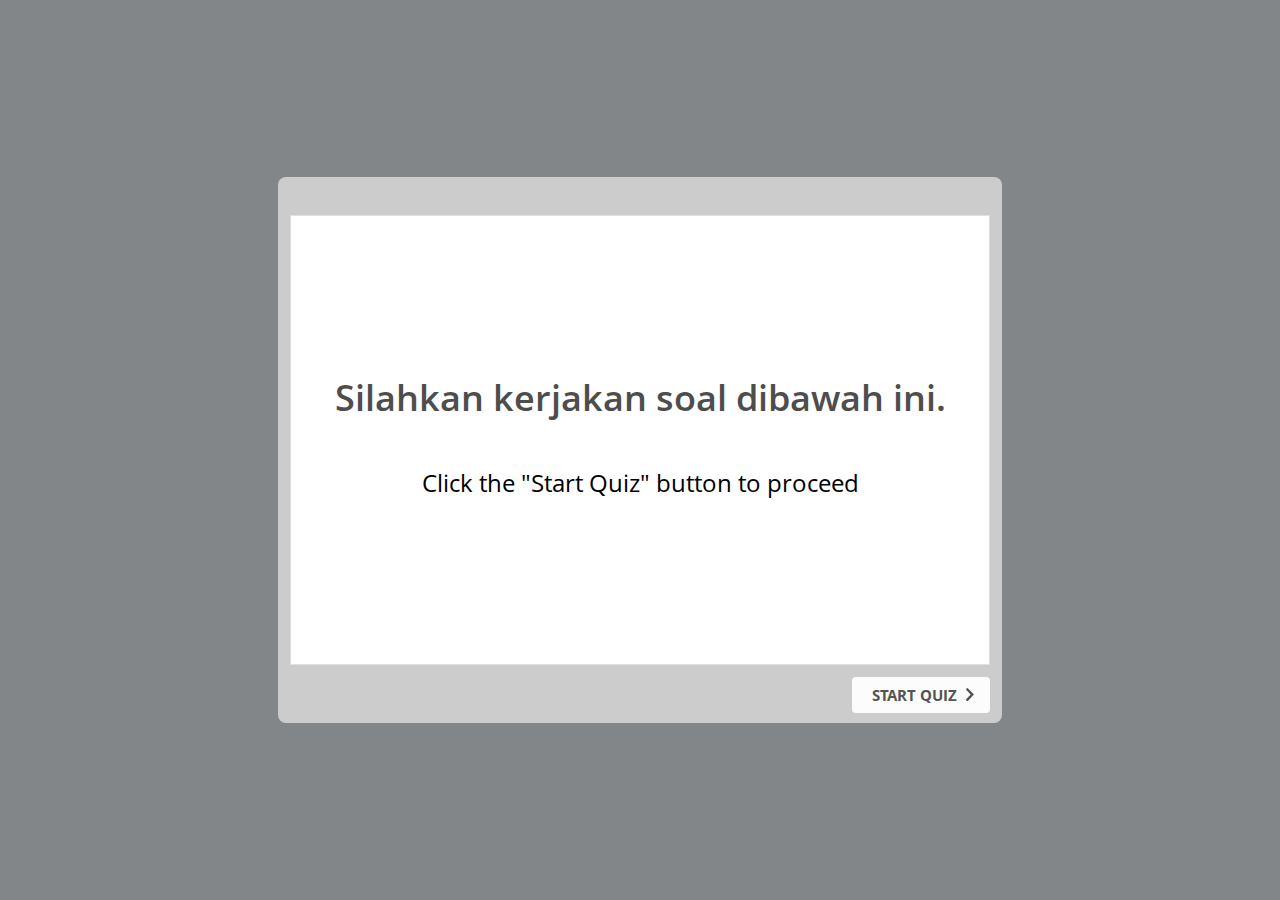
<file: css/soal/index.html>
<!DOCTYPE html>
<!-- Created with iSpring --><!-- 724 546 --><!--version 9.3.6.36882 --><!--type html --><!--mainFolder  --><!--content quiz -->
<html>
<head>
	<meta http-equiv="X-UA-Compatible" content="IE=edge"/>
	
	<script>
		(function() {
			var userAgent = navigator.userAgent.toLowerCase();
			var useMobilePlayer = userAgent.indexOf("iemobile") < 0 && (userAgent.match(/iPhone|iPad|iPod/i) || userAgent.indexOf("android") >= 0);
			if (useMobilePlayer)
			{
				var insideMobilePlayer = userAgent.indexOf("ismobile") >= 0 || location.hash.length > 0;
				if (!insideMobilePlayer)
				{
					location.replace("ismplayer.html" + location.search);
				}
			}
		})();
	</script><script src="data/browsersupport.js"></script>
	<meta http-equiv="Content-Type" content="text/html;charset=utf-8"/>
	<meta name="viewport" content="width=device-width,initial-scale=1,minimum-scale=1,maximum-scale=1,user-scalable=no"/>
	<meta name="format-detection" content="telephone=no"/>
	<meta name="apple-mobile-web-app-capable" content="yes"/>
	<meta name="apple-mobile-web-app-status-bar-style" content="black"/>
	<meta name="msapplication-tap-highlight" content="no" />
	<title>Latihan Ulangan ASJ</title>
	<link rel="apple-touch-icon-precomposed" href="data/apple-touch-icon.png"/>
	<link rel="shortcut icon" type="image/ico" href="data/favicon.ico"/>
	<style>
		body {
			width: 100%;
			height: 100%;
		}
		
		#preloader {
			width: 50px;
			height: 50px;
			position: absolute;
			top: 0;
			left: 0;
			bottom: 0;
			right: 0;
			margin: auto;
			border-radius: 10px;
			background-color: rgba(0, 0, 0, 0.5);
		}
		
		#preloader::after {
			content: '';
			position: absolute;
			background: url([data-uri]);
			background-size: cover;
			top: 0;
			left: 0;
			bottom: 0;
			right: 0;
			animation: preloader_spin 1s infinite linear;
			-webkit-animation: preloader_spin 1s infinite linear;
		}
		
		@keyframes preloader_spin { 0% {transform: rotate(0deg);} 100% {transform: rotate(360deg);} }
		@-webkit-keyframes preloader_spin { 0% {-webkit-transform: rotate(0deg);} 100% {-webkit-transform: rotate(360deg);}}
    </style>
</head>
<body>
	<div id="preloader"></div>
	<div id="content"></div>
	<script src="data/player.js?s=pl90l5cv2lau-ctaiumrk3knb"></script>
	<script>
		var data = "[base64]/[base64]/[base64]/[base64]/[base64]";
		QuizPlayer.start("content", "pl90l5cv2lau-ctaiumrk3knb", data, 1, "https://s4.ispringsolutions.com", false, "prompt", function(player) {
			player.initializationCompleteEvent().addHandler(function() {
				var preloader = document.getElementById("preloader");
				preloader.parentNode.removeChild(preloader);
			})
		});
	</script>
</body>
</html>
</file>
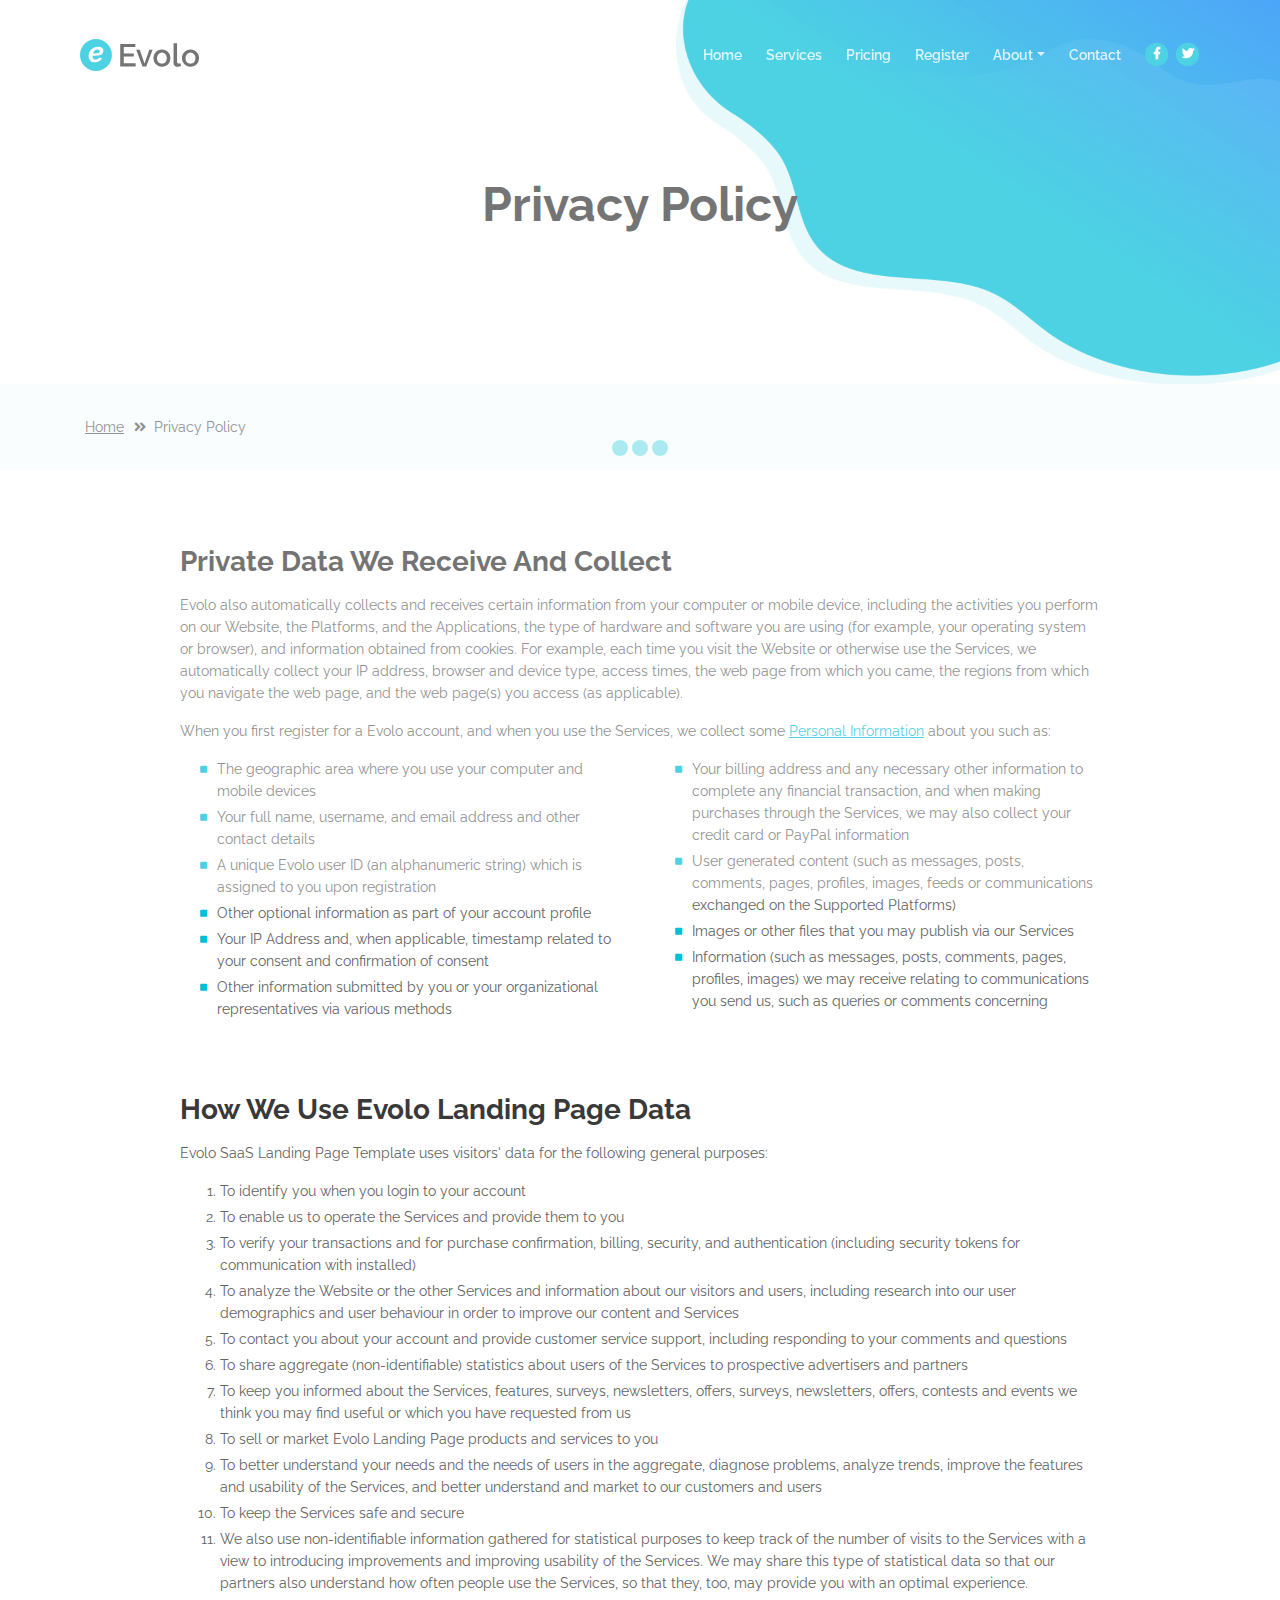
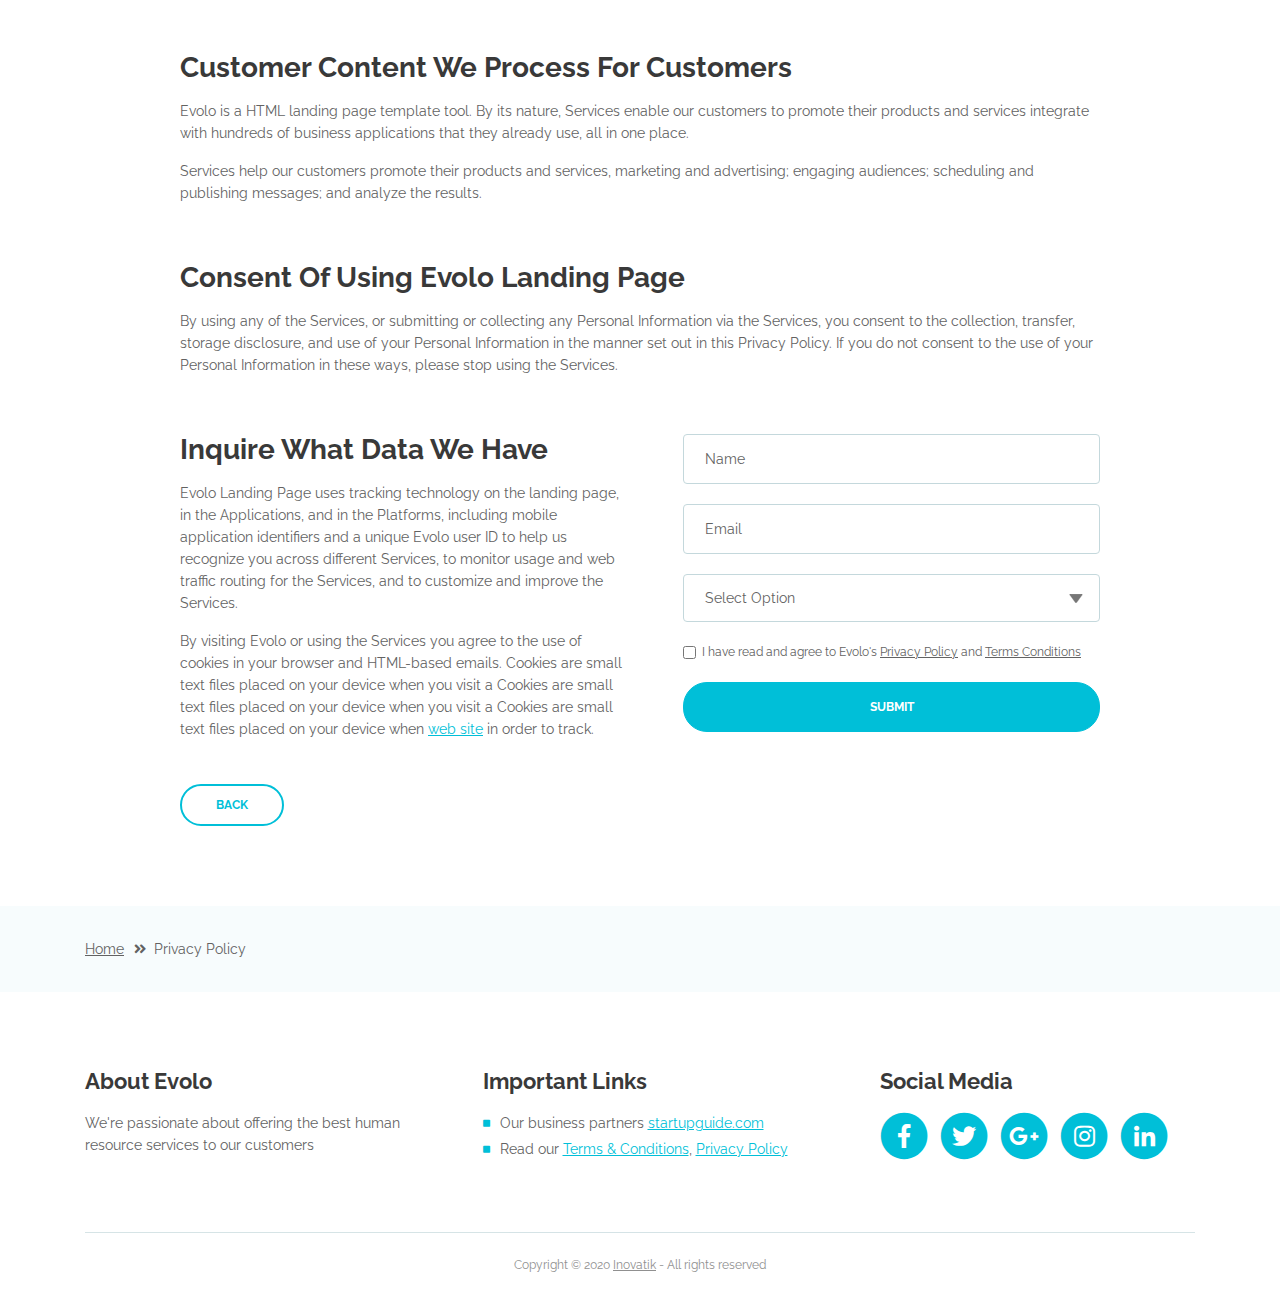
<file: privacy-policy.html>
<!DOCTYPE html>
<html lang="en">
<head>
    <meta charset="utf-8">
    <meta name="viewport" content="width=device-width, initial-scale=1, shrink-to-fit=no">
    
    <!-- SEO Meta Tags -->
    <meta name="description" content="Create a stylish landing page for your business startup and get leads for the offered services with this HTML landing page template.">
    <meta name="author" content="Inovatik">

    <!-- OG Meta Tags to improve the way the post looks when you share the page on LinkedIn, Facebook, Google+ -->
	<meta property="og:site_name" content="" /> <!-- website name -->
	<meta property="og:site" content="" /> <!-- website link -->
	<meta property="og:title" content=""/> <!-- title shown in the actual shared post -->
	<meta property="og:description" content="" /> <!-- description shown in the actual shared post -->
	<meta property="og:image" content="" /> <!-- image link, make sure it's jpg -->
	<meta property="og:url" content="" /> <!-- where do you want your post to link to -->
	<meta property="og:type" content="article" />

    <!-- Website Title -->
    <title>Privacy Policy - Evolo - StartUp HTML Landing Page Template</title>
    
    <!-- Styles -->
    <link href="https://fonts.googleapis.com/css?family=Raleway:400,400i,600,700,700i&amp;subset=latin-ext" rel="stylesheet">
    <link href="css/bootstrap.css" rel="stylesheet">
    <link href="css/fontawesome-all.css" rel="stylesheet">
    <link href="css/swiper.css" rel="stylesheet">
	<link href="css/magnific-popup.css" rel="stylesheet">
    <link href="css/styles.css" rel="stylesheet">
	
	<!-- Favicon  -->
    <link rel="icon" href="images/favicon.png">
</head>
<body data-spy="scroll" data-target=".fixed-top">
    
    <!-- Preloader -->
	<div class="spinner-wrapper">
        <div class="spinner">
            <div class="bounce1"></div>
            <div class="bounce2"></div>
            <div class="bounce3"></div>
        </div>
    </div>
    <!-- end of preloader -->
    

    <!-- Navbar -->
    <nav class="navbar navbar-expand-lg navbar-dark navbar-custom fixed-top">
        <!-- Text Logo - Use this if you don't have a graphic logo -->
        <!-- <a class="navbar-brand logo-text page-scroll" href="index.html">Evolo</a> -->

        <!-- Image Logo -->
        <a class="navbar-brand logo-image" href="index.html"><img src="images/logo.svg" alt="alternative"></a>
        
        <!-- Mobile Menu Toggle Button -->
        <button class="navbar-toggler" type="button" data-toggle="collapse" data-target="#navbarsExampleDefault" aria-controls="navbarsExampleDefault" aria-expanded="false" aria-label="Toggle navigation">
            <span class="navbar-toggler-awesome fas fa-bars"></span>
            <span class="navbar-toggler-awesome fas fa-times"></span>
        </button>
        <!-- end of mobile menu toggle button -->

        <div class="collapse navbar-collapse" id="navbarsExampleDefault">
            <ul class="navbar-nav ml-auto">
                <li class="nav-item">
                    <a class="nav-link page-scroll" href="index.html#header">Home <span class="sr-only">(current)</span></a>
                </li>
                <li class="nav-item">
                    <a class="nav-link page-scroll" href="index.html#services">Services</a>
                </li>
                <li class="nav-item">
                    <a class="nav-link page-scroll" href="index.html#details">Pricing</a>
                </li>
                <li class="nav-item">
                    <a class="nav-link page-scroll" href="index.html#pricing">Register</a>
                </li>

                <!-- Dropdown Menu -->          
                <li class="nav-item dropdown">
                    <a class="nav-link dropdown-toggle page-scroll" href="index.html#about" id="navbarDropdown" role="button" aria-haspopup="true" aria-expanded="false">About</a>
                    <div class="dropdown-menu" aria-labelledby="navbarDropdown">
                        <a class="dropdown-item" href="terms-conditions.html"><span class="item-text">Terms Conditions</span></a>
                        <div class="dropdown-items-divide-hr"></div>
                        <a class="dropdown-item" href="privacy-policy.html"><span class="item-text">Privacy Policy</span></a>
                    </div>
                </li>
                <!-- end of dropdown menu -->

                <li class="nav-item">
                    <a class="nav-link page-scroll" href="index.html#contact">Contact</a>
                </li>
            </ul>
            <span class="nav-item social-icons">
                <span class="fa-stack">
                    <a href="#your-link">
                        <i class="fas fa-circle fa-stack-2x facebook"></i>
                        <i class="fab fa-facebook-f fa-stack-1x"></i>
                    </a>
                </span>
                <span class="fa-stack">
                    <a href="#your-link">
                        <i class="fas fa-circle fa-stack-2x twitter"></i>
                        <i class="fab fa-twitter fa-stack-1x"></i>
                    </a>
                </span>
            </span>
        </div>
    </nav> <!-- end of navbar -->
    <!-- end of navbar -->


    <!-- Header -->
    <header id="header" class="ex-header">
        <div class="container">
            <div class="row">
                <div class="col-md-12">
                    <h1>Privacy Policy</h1>
                </div> <!-- end of col -->
            </div> <!-- end of row -->
        </div> <!-- end of container -->
    </header> <!-- end of ex-header -->
    <!-- end of header -->


    <!-- Breadcrumbs -->
    <div class="ex-basic-1">
        <div class="container">
            <div class="row">
                <div class="col-lg-12">
                    <div class="breadcrumbs">
                        <a href="index.html">Home</a><i class="fa fa-angle-double-right"></i><span>Privacy Policy</span>
                    </div> <!-- end of breadcrumbs -->
                </div> <!-- end of col -->
            </div> <!-- end of row -->
        </div> <!-- end of container -->
    </div> <!-- end of ex-basic-1 -->
    <!-- end of breadcrumbs -->


    <!-- Privacy Content -->
    <div class="ex-basic-2">
        <div class="container">
            <div class="row">
                <div class="col-lg-10 offset-lg-1">
                    <div class="text-container">
                        <h3>Private Data We Receive And Collect</h3>
                        <p>Evolo also automatically collects and receives certain information from your computer or mobile device, including the activities you perform on our Website, the Platforms, and the Applications, the type of hardware and software you are using (for example, your operating system or browser), and information obtained from cookies. For example, each time you visit the Website or otherwise use the Services, we automatically collect your IP address, browser and device type, access times, the web page from which you came, the regions from which you navigate the web page, and the web page(s) you access (as applicable).</p>
                        <p>When you first register for a Evolo account, and when you use the Services, we collect some <a class="turquoise" href="#your-link">Personal Information</a> about you such as:</p>
                        <div class="row">
                            <div class="col-md-6">
                                <ul class="list-unstyled li-space-lg indent">
                                    <li class="media">
                                        <i class="fas fa-square"></i>
                                        <div class="media-body">The geographic area where you use your computer and mobile devices</div>
                                    </li>
                                    <li class="media">
                                        <i class="fas fa-square"></i>
                                        <div class="media-body">Your full name, username, and email address and other contact details</div>
                                    </li>
                                    <li class="media">
                                        <i class="fas fa-square"></i>
                                        <div class="media-body">A unique Evolo user ID (an alphanumeric string) which is assigned to you upon registration</div>
                                    </li>
                                    <li class="media">
                                        <i class="fas fa-square"></i>
                                        <div class="media-body">Other optional information as part of your account profile</div>
                                    </li>
                                    <li class="media">
                                        <i class="fas fa-square"></i>
                                        <div class="media-body">Your IP Address and, when applicable, timestamp related to your consent and confirmation of consent</div>
                                    </li>
                                    <li class="media">
                                        <i class="fas fa-square"></i>
                                        <div class="media-body">Other information submitted by you or your organizational representatives via various methods</div>
                                    </li>
                                </ul>
                            </div> <!-- end of col -->

                            <div class="col-md-6">
                                <ul class="list-unstyled li-space-lg indent">
                                    <li class="media">
                                        <i class="fas fa-square"></i>
                                        <div class="media-body">Your billing address and any necessary other information to complete any financial transaction, and when making purchases through the Services, we may also collect your credit card or PayPal information</div>
                                    </li>
                                    <li class="media">
                                        <i class="fas fa-square"></i>
                                        <div class="media-body">User generated content (such as messages, posts, comments, pages, profiles, images, feeds or communications exchanged on the Supported Platforms)</div>
                                    </li>
                                    <li class="media">
                                        <i class="fas fa-square"></i>
                                        <div class="media-body">Images or other files that you may publish via our Services</div>
                                    </li>
                                    <li class="media">
                                        <i class="fas fa-square"></i>
                                        <div class="media-body">Information (such as messages, posts, comments, pages, profiles, images) we may receive relating to communications you send us, such as queries or comments concerning</div>
                                    </li>
                                </ul>
                            </div> <!-- end of col -->
                        </div> <!-- end of row -->
                    </div> <!-- end of text-container-->
                    
                    <div class="text-container">
                        <h3>How We Use Evolo Landing Page Data</h3>
                        <p>Evolo SaaS Landing Page Template uses visitors' data for the following general purposes:</p>
                        <ol class="li-space-lg">
                            <li>To identify you when you login to your account</li>
                            <li>To enable us to operate the Services and provide them to you</li>
                            <li>To verify your transactions and for purchase confirmation, billing, security, and authentication (including security tokens for communication with installed)</li>
                            <li>To analyze the Website or the other Services and information about our visitors and users, including research into our user demographics and user behaviour in order to improve our content and Services</li>
                            <li>To contact you about your account and provide customer service support, including responding to your comments and questions</li>
                            <li>To share aggregate (non-identifiable) statistics about users of the Services to prospective advertisers and partners</li>
                            <li>To keep you informed about the Services, features, surveys, newsletters, offers, surveys, newsletters, offers, contests and events we think you may find useful or which you have requested from us</li>
                            <li>To sell or market Evolo Landing Page products and services to you</li>
                            <li>To better understand your needs and the needs of users in the aggregate, diagnose problems, analyze trends, improve the features and usability of the Services, and better understand and market to our customers and users</li>
                            <li>To keep the Services safe and secure</li>
                            <li>We also use non-identifiable information gathered for statistical purposes to keep track of the number of visits to the Services with a view to introducing improvements and improving usability of the Services. We may share this type of statistical data so that our partners also understand how often people use the Services, so that they, too, may provide you with an optimal experience.</li>
                        </ol>
                    </div> <!-- end of text-container -->

                    <div class="text-container">
                        <h3>Customer Content We Process For Customers</h3>
                        <p>Evolo is a HTML landing page template tool. By its nature, Services enable our customers to promote their products and services integrate with hundreds of business applications that they already use, all in one place.</p>
                        <p>Services help our customers promote their products and services, marketing and advertising; engaging audiences; scheduling and publishing messages; and analyze the results.</p>
                    </div> <!-- end of text container -->

                    <div class="text-container">
                        <h3>Consent Of Using Evolo Landing Page</h3>
					    <p class="mb-5">By using any of the Services, or submitting or collecting any Personal Information via the Services, you consent to the collection, transfer, storage disclosure, and use of your Personal Information in the manner set out in this Privacy Policy. If you do not consent to the use of your Personal Information in these ways, please stop using the Services.</p>
                    </div> <!-- end of text-container -->
                                       
                    <div class="row">
                        <div class="col-md-6">
                            <div class="text-container last">
                                <h3>Inquire What Data We Have</h3>
                                <p>Evolo Landing Page uses tracking technology on the landing page, in the Applications, and in the Platforms, including mobile application identifiers and a unique Evolo user ID to help us recognize you across different Services, to monitor usage and web traffic routing for the Services, and to customize and improve the Services.</p>
                                <p> By visiting Evolo or using the Services you agree to the use of cookies in your browser and HTML-based emails. Cookies are small text files placed on your device when you visit a Cookies are small text files placed on your device when you visit a Cookies are small text files placed on your device when <a class="turquoise" href="#your-link">web site</a> in order to track.</p>
                            </div> <!-- end of text container -->
                        </div> <!-- end of col-->
                        <div class="col-md-6">

                            <!-- Privacy Form -->
                            <div class="form-container">
                                <form id="privacyForm" data-toggle="validator" data-focus="false">
                                    <div class="form-group">
                                        <input type="text" class="form-control-input" id="pname" required>
                                        <label class="label-control" for="pname">Name</label>
                                        <div class="help-block with-errors"></div>
                                    </div>
                                    <div class="form-group">
                                        <input type="email" class="form-control-input" id="pemail" required>
                                        <label class="label-control" for="pemail">Email</label>
                                        <div class="help-block with-errors"></div>
                                    </div>
                                    <div class="form-group">
                                        <select class="form-control-select" id="pselect" required>
                                            <option class="select-option" value="" disabled selected>Select Option</option>
                                            <option class="select-option" value="Delete data">Delete my data</option>
                                            <option class="select-option" value="Show me data">Show me my data</option>
                                        </select>
                                        <div class="help-block with-errors"></div>
                                    </div>
                                    <div class="form-group checkbox">
                                        <input type="checkbox" id="pterms" value="Agreed-to-Terms" required>I have read and agree to Evolo's <a href="privacy-policy.html">Privacy Policy</a> and <a href="terms-conditions.html">Terms Conditions</a>
                                        <div class="help-block with-errors"></div>
                                    </div>
                                    <div class="form-group">
                                        <button type="submit" class="form-control-submit-button">SUBMIT</button>
                                    </div>
                                    <div class="form-message">
                                        <div id="pmsgSubmit" class="h3 text-center hidden"></div>
                                    </div>
                                </form>
                            </div> <!-- end of form container -->
                            <!-- end of privacy form -->

                        </div> <!-- end of col--> 
                    </div> <!-- end of row -->
                    <a class="btn-outline-reg back" href="index.html">BACK</a>
                </div> <!-- end of col-->
            </div> <!-- end of row -->
        </div> <!-- end of container -->
    </div> <!-- end of ex-basic-2 -->
    <!-- end of privacy content -->


    <!-- Breadcrumbs -->
    <div class="ex-basic-1">
        <div class="container">
            <div class="row">
                <div class="col-lg-12">
                    <div class="breadcrumbs">
                        <a href="index.html">Home</a><i class="fa fa-angle-double-right"></i><span>Privacy Policy</span>
                    </div> <!-- end of breadcrumbs -->
                </div> <!-- end of col -->
            </div> <!-- end of row -->
        </div> <!-- end of container -->
    </div> <!-- end of ex-basic-1 -->
    <!-- end of breadcrumbs -->

    
    <!-- Footer -->
    <div class="footer">
        <div class="container">
            <div class="row">
                <div class="col-md-4">
                    <div class="footer-col">
                        <h4>About Evolo</h4>
                        <p>We're passionate about offering the best human resource services to our customers</p>
                    </div>
                </div> <!-- end of col -->
                <div class="col-md-4">
                    <div class="footer-col middle">
                        <h4>Important Links</h4>
                        <ul class="list-unstyled li-space-lg">
                            <li class="media">
                                <i class="fas fa-square"></i>
                                <div class="media-body">Our business partners <a class="turquoise" href="#your-link">startupguide.com</a></div>
                            </li>
                            <li class="media">
                                <i class="fas fa-square"></i>
                                <div class="media-body">Read our <a class="turquoise" href="terms-conditions.html">Terms & Conditions</a>, <a class="turquoise" href="privacy-policy.html">Privacy Policy</a></div>
                            </li>
                        </ul>
                    </div>
                </div> <!-- end of col -->
                <div class="col-md-4">
                    <div class="footer-col last">
                        <h4>Social Media</h4>
                        <span class="fa-stack fa-lg">
                            <a href="#your-link">
                                <i class="fas fa-circle fa-stack-2x"></i>
                                <i class="fab fa-facebook-f fa-stack-1x"></i>
                            </a>
                        </span>
                        <span class="fa-stack fa-lg">
                            <a href="#your-link">
                                <i class="fas fa-circle fa-stack-2x"></i>
                                <i class="fab fa-twitter fa-stack-1x"></i>
                            </a>
                        </span>
                        <span class="fa-stack fa-lg">
                            <a href="#your-link">
                                <i class="fas fa-circle fa-stack-2x"></i>
                                <i class="fab fa-google-plus-g fa-stack-1x"></i>
                            </a>
                        </span>
                        <span class="fa-stack fa-lg">
                            <a href="#your-link">
                                <i class="fas fa-circle fa-stack-2x"></i>
                                <i class="fab fa-instagram fa-stack-1x"></i>
                            </a>
                        </span>
                        <span class="fa-stack fa-lg">
                            <a href="#your-link">
                                <i class="fas fa-circle fa-stack-2x"></i>
                                <i class="fab fa-linkedin-in fa-stack-1x"></i>
                            </a>
                        </span>
                    </div> 
                </div> <!-- end of col -->
            </div> <!-- end of row -->
        </div> <!-- end of container -->
    </div> <!-- end of footer -->  
    <!-- end of footer -->


    <!-- Copyright -->
    <div class="copyright">
        <div class="container">
            <div class="row">
                <div class="col-lg-12">
                    <p class="p-small">Copyright © 2020 <a href="https://inovatik.com">Inovatik</a> - All rights reserved</p>
                </div> <!-- end of col -->
            </div> <!-- enf of row -->
        </div> <!-- end of container -->
    </div> <!-- end of copyright --> 
    <!-- end of copyright -->

	
    <!-- Scripts -->
    <script src="js/jquery.min.js"></script> <!-- jQuery for Bootstrap's JavaScript plugins -->
    <script src="js/popper.min.js"></script> <!-- Popper tooltip library for Bootstrap -->
    <script src="js/bootstrap.min.js"></script> <!-- Bootstrap framework -->
    <script src="js/jquery.easing.min.js"></script> <!-- jQuery Easing for smooth scrolling between anchors -->
    <script src="js/swiper.min.js"></script> <!-- Swiper for image and text sliders -->
    <script src="js/jquery.magnific-popup.js"></script> <!-- Magnific Popup for lightboxes -->
    <script src="js/validator.min.js"></script> <!-- Validator.js - Bootstrap plugin that validates forms -->
    <script src="js/scripts.js"></script> <!-- Custom scripts -->
    
</body>
</html>
</file>
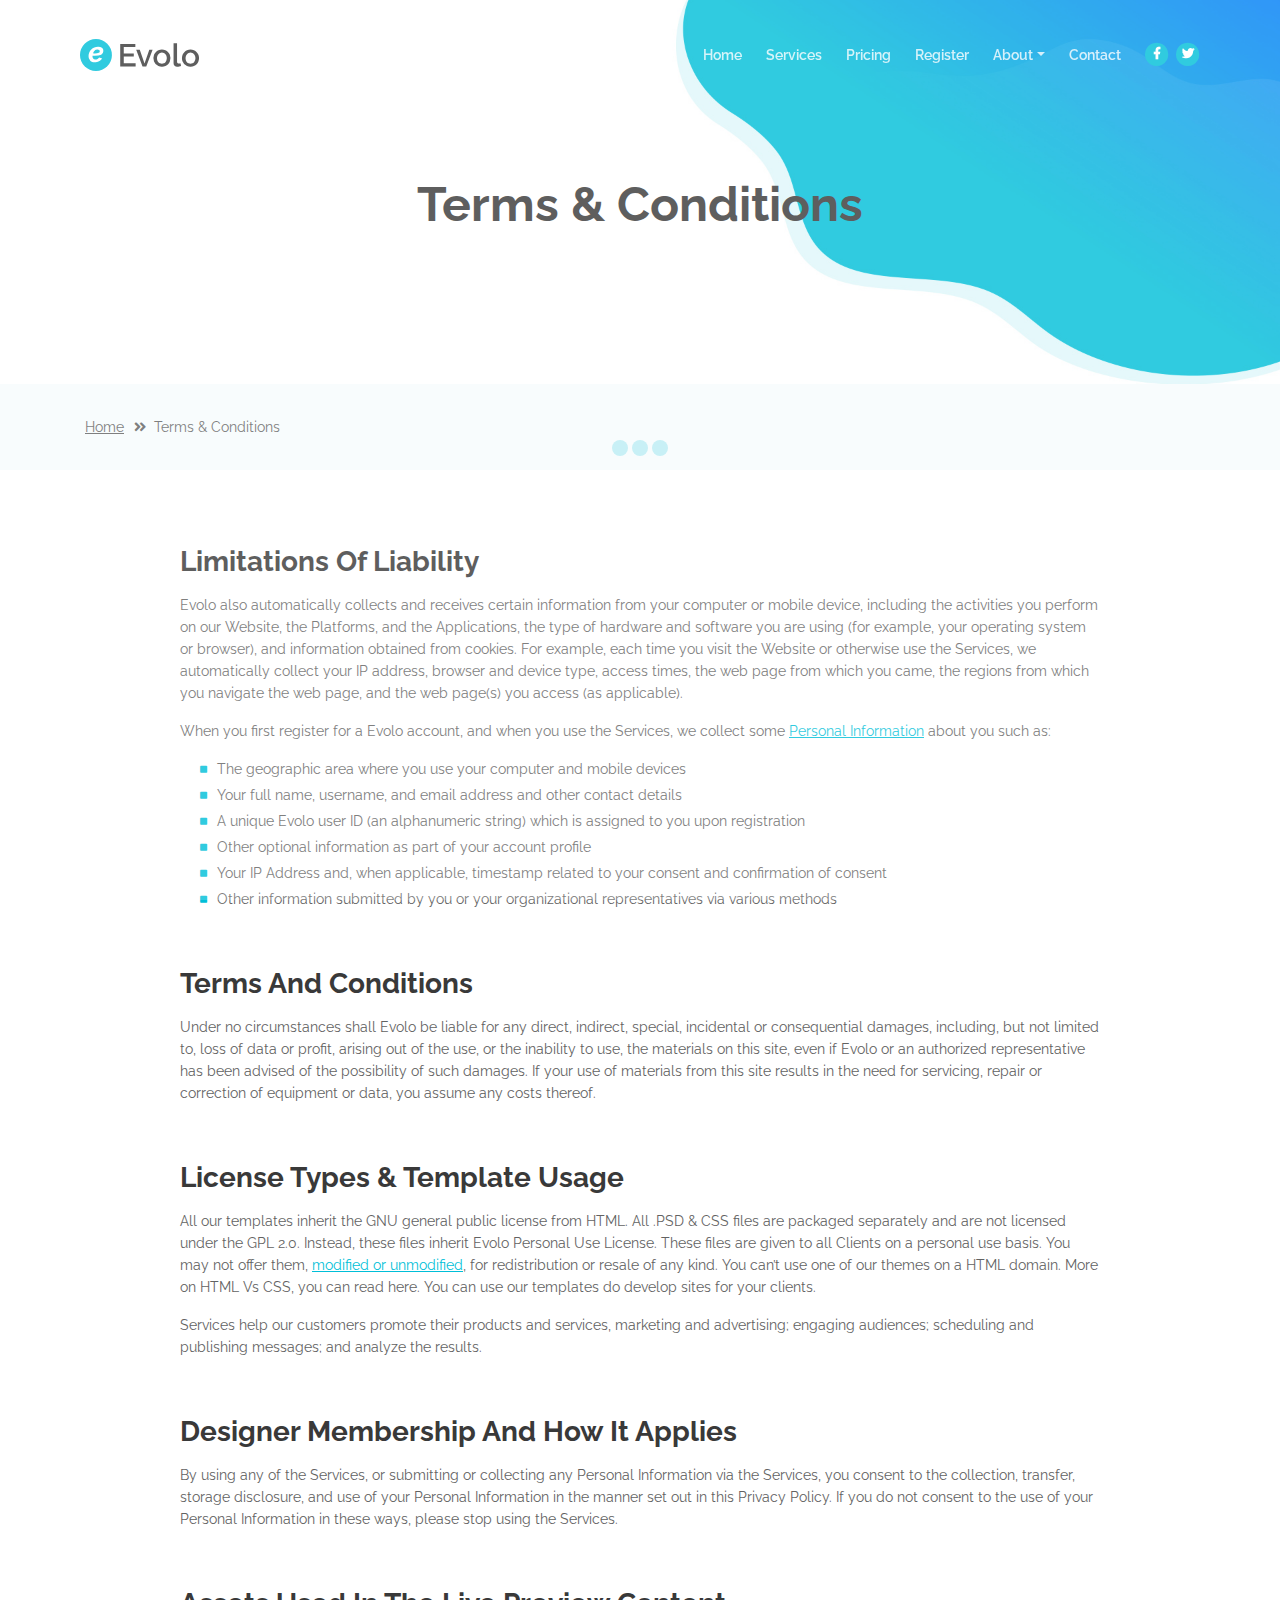
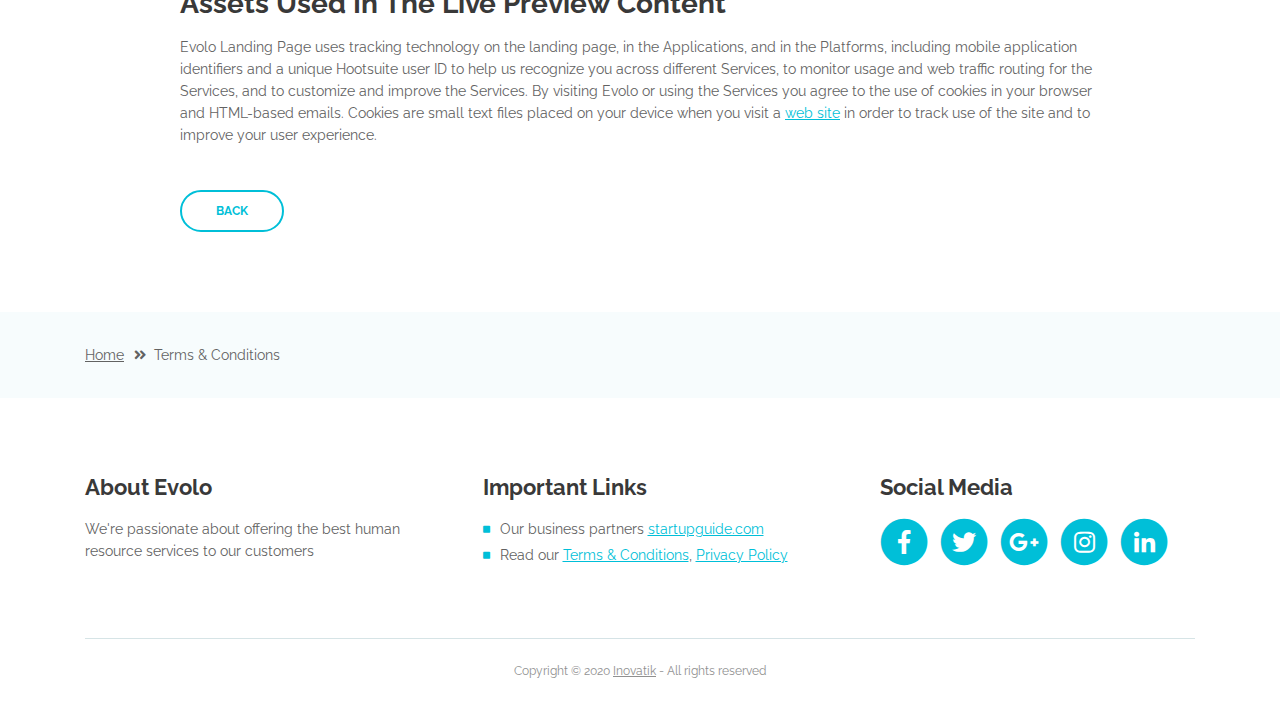
<file: terms-conditions.html>
<!DOCTYPE html>
<html lang="en">
<head>
    <meta charset="utf-8">
    <meta name="viewport" content="width=device-width, initial-scale=1, shrink-to-fit=no">
    
    <!-- SEO Meta Tags -->
    <meta name="description" content="Create a stylish landing page for your business startup and get leads for the offered services with this HTML landing page template.">
    <meta name="author" content="Inovatik">

    <!-- OG Meta Tags to improve the way the post looks when you share the page on LinkedIn, Facebook, Google+ -->
	<meta property="og:site_name" content="" /> <!-- website name -->
	<meta property="og:site" content="" /> <!-- website link -->
	<meta property="og:title" content=""/> <!-- title shown in the actual shared post -->
	<meta property="og:description" content="" /> <!-- description shown in the actual shared post -->
	<meta property="og:image" content="" /> <!-- image link, make sure it's jpg -->
	<meta property="og:url" content="" /> <!-- where do you want your post to link to -->
	<meta property="og:type" content="article" />

    <!-- Website Title -->
    <title>Terms Conditions - Evolo - StartUp HTML Landing Page Template</title>
    
    <!-- Styles -->
    <link href="https://fonts.googleapis.com/css?family=Raleway:400,400i,600,700,700i&amp;subset=latin-ext" rel="stylesheet">
    <link href="css/bootstrap.css" rel="stylesheet">
    <link href="css/fontawesome-all.css" rel="stylesheet">
    <link href="css/swiper.css" rel="stylesheet">
	<link href="css/magnific-popup.css" rel="stylesheet">
	<link href="css/styles.css" rel="stylesheet">
	
	<!-- Favicon  -->
    <link rel="icon" href="images/favicon.png">
</head>
<body data-spy="scroll" data-target=".fixed-top">
    
    <!-- Preloader -->
	<div class="spinner-wrapper">
        <div class="spinner">
            <div class="bounce1"></div>
            <div class="bounce2"></div>
            <div class="bounce3"></div>
        </div>
    </div>
    <!-- end of preloader -->
    

    <!-- Navbar -->
    <nav class="navbar navbar-expand-lg navbar-dark navbar-custom fixed-top">
        <!-- Text Logo - Use this if you don't have a graphic logo -->
        <!-- <a class="navbar-brand logo-text page-scroll" href="index.html">Evolo</a> -->

        <!-- Image Logo -->
        <a class="navbar-brand logo-image" href="index.html"><img src="images/logo.svg" alt="alternative"></a>
        
        <!-- Mobile Menu Toggle Button -->
        <button class="navbar-toggler" type="button" data-toggle="collapse" data-target="#navbarsExampleDefault" aria-controls="navbarsExampleDefault" aria-expanded="false" aria-label="Toggle navigation">
            <span class="navbar-toggler-awesome fas fa-bars"></span>
            <span class="navbar-toggler-awesome fas fa-times"></span>
        </button>
        <!-- end of mobile menu toggle button -->

        <div class="collapse navbar-collapse" id="navbarsExampleDefault">
            <ul class="navbar-nav ml-auto">
                <li class="nav-item">
                    <a class="nav-link page-scroll" href="index.html#header">Home <span class="sr-only">(current)</span></a>
                </li>
                <li class="nav-item">
                    <a class="nav-link page-scroll" href="index.html#services">Services</a>
                </li>
                <li class="nav-item">
                    <a class="nav-link page-scroll" href="index.html#details">Pricing</a>
                </li>
                <li class="nav-item">
                    <a class="nav-link page-scroll" href="index.html#pricing">Register</a>
                </li>

                <!-- Dropdown Menu -->          
                <li class="nav-item dropdown">
                    <a class="nav-link dropdown-toggle page-scroll" href="index.html#about" id="navbarDropdown" role="button" aria-haspopup="true" aria-expanded="false">About</a>
                    <div class="dropdown-menu" aria-labelledby="navbarDropdown">
                        <a class="dropdown-item" href="terms-conditions.html"><span class="item-text">Terms Conditions</span></a>
                        <div class="dropdown-items-divide-hr"></div>
                        <a class="dropdown-item" href="privacy-policy.html"><span class="item-text">Privacy Policy</span></a>
                    </div>
                </li>
                <!-- end of dropdown menu -->

                <li class="nav-item">
                    <a class="nav-link page-scroll" href="index.html#contact">Contact</a>
                </li>
            </ul>
            <span class="nav-item social-icons">
                <span class="fa-stack">
                    <a href="#your-link">
                        <i class="fas fa-circle fa-stack-2x facebook"></i>
                        <i class="fab fa-facebook-f fa-stack-1x"></i>
                    </a>
                </span>
                <span class="fa-stack">
                    <a href="#your-link">
                        <i class="fas fa-circle fa-stack-2x twitter"></i>
                        <i class="fab fa-twitter fa-stack-1x"></i>
                    </a>
                </span>
            </span>
        </div>
    </nav> <!-- end of navbar -->
    <!-- end of navbar -->


    <!-- Header -->
    <header id="header" class="ex-header">
        <div class="container">
            <div class="row">
                <div class="col-lg-12">
                    <h1>Terms & Conditions</h1>
                </div> <!-- end of col -->
            </div> <!-- end of row -->
        </div> <!-- end of container -->
    </header> <!-- end of ex-header -->
    <!-- end of header -->


    <!-- Breadcrumbs -->
    <div class="ex-basic-1">
        <div class="container">
            <div class="row">
                <div class="col-lg-12">
                    <div class="breadcrumbs">
                        <a href="index.html">Home</a><i class="fa fa-angle-double-right"></i><span>Terms & Conditions</span>
                    </div> <!-- end of breadcrumbs -->
                </div> <!-- end of col -->
            </div> <!-- end of row -->
        </div> <!-- end of container -->
    </div> <!-- end of ex-basic-1 -->
    <!-- end of breadcrumbs -->


    <!-- Terms Content -->
    <div class="ex-basic-2">
        <div class="container">
            <div class="row">
                <div class="col-lg-10 offset-lg-1">
                    <div class="text-container">
                        <h3>Limitations Of Liability</h3>
                        <p>Evolo also automatically collects and receives certain information from your computer or mobile device, including the activities you perform on our Website, the Platforms, and the Applications, the type of hardware and software you are using (for example, your operating system or browser), and information obtained from cookies. For example, each time you visit the Website or otherwise use the Services, we automatically collect your IP address, browser and device type, access times, the web page from which you came, the regions from which you navigate the web page, and the web page(s) you access (as applicable).</p>
                        <p>When you first register for a Evolo account, and when you use the Services, we collect some <a class="turquoise" href="#your-link">Personal Information</a> about you such as:</p>
                        <ul class="list-unstyled li-space-lg indent">
                            <li class="media">
                                <i class="fas fa-square"></i>
                                <div class="media-body">The geographic area where you use your computer and mobile devices</div>
                            </li>
                            <li class="media">
                                <i class="fas fa-square"></i>
                                <div class="media-body">Your full name, username, and email address and other contact details</div>
                            </li>
                            <li class="media">
                                <i class="fas fa-square"></i>
                                <div class="media-body">A unique Evolo user ID (an alphanumeric string) which is assigned to you upon registration</div>
                            </li>
                            <li class="media">
                                <i class="fas fa-square"></i>
                                <div class="media-body">Other optional information as part of your account profile</div>
                            </li>
                            <li class="media">
                                <i class="fas fa-square"></i>
                                <div class="media-body">Your IP Address and, when applicable, timestamp related to your consent and confirmation of consent</div>
                            </li>
                            <li class="media">
                                <i class="fas fa-square"></i>
                                <div class="media-body">Other information submitted by you or your organizational representatives via various methods</div>
                            </li>
                        </ul>
                    </div> <!-- end of text-container -->
                    
                    <div class="text-container">
                        <h3>Terms And Conditions</h3>
                        <p>Under no circumstances shall Evolo be liable for any direct, indirect, special, incidental or consequential damages, including, but not limited to, loss of data or profit, arising out of the use, or the inability to use, the materials on this site, even if Evolo or an authorized representative has been advised of the possibility of such damages. If your use of materials from this site results in the need for servicing, repair or correction of equipment or data, you assume any costs thereof.</p>
                    </div> <!-- end of text-container -->

                    <div class="text-container">
                        <h3>License Types & Template Usage</h3>
                        <p>All our templates inherit the GNU general public license from HTML. All .PSD & CSS files are packaged separately and are not licensed under the GPL 2.0. Instead, these files inherit Evolo Personal Use License. These files are given to all Clients on a personal use basis. You may not offer them, <a class="turquoise" href="#your-link">modified or unmodified</a>, for redistribution or resale of any kind. You can’t use one of our themes on a HTML domain. More on HTML Vs CSS, you can read here. You can use our templates do develop sites for your clients.</p>
                        <p>Services help our customers promote their products and services, marketing and advertising; engaging audiences; scheduling and publishing messages; and analyze the results.</p>
                    </div> <!-- end of text-container -->

                    <div class="text-container">
                        <h3>Designer Membership And How It Applies</h3>
                        <p>By using any of the Services, or submitting or collecting any Personal Information via the Services, you consent to the collection, transfer, storage disclosure, and use of your Personal Information in the manner set out in this Privacy Policy. If you do not consent to the use of your Personal Information in these ways, please stop using the Services.</p>
                    </div> <!-- end of text-container -->
                    
                    <div class="text-container last">
                        <h3>Assets Used In The Live Preview Content</h3>
                        <p>Evolo Landing Page uses tracking technology on the landing page, in the Applications, and in the Platforms, including mobile application identifiers and a unique Hootsuite user ID to help us recognize you across different Services, to monitor usage and web traffic routing for the Services, and to customize and improve the Services. By visiting Evolo or using the Services you agree to the use of cookies in your browser and HTML-based emails. Cookies are small text files placed on your device when you visit a <a class="turquoise" href="#your-link">web site</a> in order to track use of the site and to improve your user experience.</p>
                        <a class="btn-outline-reg" href="index.html">BACK</a>
                    </div> <!-- end of text-container -->
                </div>
            </div> <!-- end of row -->
        </div> <!-- end of container -->
    </div> <!-- end of ex-basic -->
    <!-- end of terms content -->

    
    <!-- Breadcrumbs -->
    <div class="ex-basic-1">
        <div class="container">
            <div class="row">
                <div class="col-lg-12">
                    <div class="breadcrumbs">
                        <a href="index.html">Home</a><i class="fa fa-angle-double-right"></i><span>Terms & Conditions</span>
                    </div> <!-- end of breadcrumbs -->
                </div> <!-- end of col -->
            </div> <!-- end of row -->
        </div> <!-- end of container -->
    </div> <!-- end of ex-basic-1 -->
    <!-- end of breadcrumbs -->


    <!-- Footer -->
    <div class="footer">
        <div class="container">
            <div class="row">
                <div class="col-md-4">
                    <div class="footer-col">
                        <h4>About Evolo</h4>
                        <p>We're passionate about offering the best human resource services to our customers</p>
                    </div>
                </div> <!-- end of col -->
                <div class="col-md-4">
                    <div class="footer-col middle">
                        <h4>Important Links</h4>
                        <ul class="list-unstyled li-space-lg">
                            <li class="media">
                                <i class="fas fa-square"></i>
                                <div class="media-body">Our business partners <a class="turquoise" href="#your-link">startupguide.com</a></div>
                            </li>
                            <li class="media">
                                <i class="fas fa-square"></i>
                                <div class="media-body">Read our <a class="turquoise" href="terms-conditions.html">Terms & Conditions</a>, <a class="turquoise" href="privacy-policy.html">Privacy Policy</a></div>
                            </li>
                        </ul>
                    </div>
                </div> <!-- end of col -->
                <div class="col-md-4">
                    <div class="footer-col last">
                        <h4>Social Media</h4>
                        <span class="fa-stack fa-lg">
                            <a href="#your-link">
                                <i class="fas fa-circle fa-stack-2x"></i>
                                <i class="fab fa-facebook-f fa-stack-1x"></i>
                            </a>
                        </span>
                        <span class="fa-stack fa-lg">
                            <a href="#your-link">
                                <i class="fas fa-circle fa-stack-2x"></i>
                                <i class="fab fa-twitter fa-stack-1x"></i>
                            </a>
                        </span>
                        <span class="fa-stack fa-lg">
                            <a href="#your-link">
                                <i class="fas fa-circle fa-stack-2x"></i>
                                <i class="fab fa-google-plus-g fa-stack-1x"></i>
                            </a>
                        </span>
                        <span class="fa-stack fa-lg">
                            <a href="#your-link">
                                <i class="fas fa-circle fa-stack-2x"></i>
                                <i class="fab fa-instagram fa-stack-1x"></i>
                            </a>
                        </span>
                        <span class="fa-stack fa-lg">
                            <a href="#your-link">
                                <i class="fas fa-circle fa-stack-2x"></i>
                                <i class="fab fa-linkedin-in fa-stack-1x"></i>
                            </a>
                        </span>
                    </div> 
                </div> <!-- end of col -->
            </div> <!-- end of row -->
        </div> <!-- end of container -->
    </div> <!-- end of footer -->  
    <!-- end of footer -->


    <!-- Copyright -->
    <div class="copyright">
        <div class="container">
            <div class="row">
                <div class="col-lg-12">
                    <p class="p-small">Copyright © 2020 <a href="https://inovatik.com">Inovatik</a> - All rights reserved</p>
                </div> <!-- end of col -->
            </div> <!-- enf of row -->
        </div> <!-- end of container -->
    </div> <!-- end of copyright --> 
    <!-- end of copyright -->

	
    <!-- Scripts -->
    <script src="js/jquery.min.js"></script> <!-- jQuery for Bootstrap's JavaScript plugins -->
    <script src="js/popper.min.js"></script> <!-- Popper tooltip library for Bootstrap -->
    <script src="js/bootstrap.min.js"></script> <!-- Bootstrap framework -->
    <script src="js/jquery.easing.min.js"></script> <!-- jQuery Easing for smooth scrolling between anchors -->
    <script src="js/swiper.min.js"></script> <!-- Swiper for image and text sliders -->
    <script src="js/jquery.magnific-popup.js"></script> <!-- Magnific Popup for lightboxes -->
    <script src="js/validator.min.js"></script> <!-- Validator.js - Bootstrap plugin that validates forms -->
    <script src="js/scripts.js"></script> <!-- Custom scripts -->
</body>
</html>
</file>
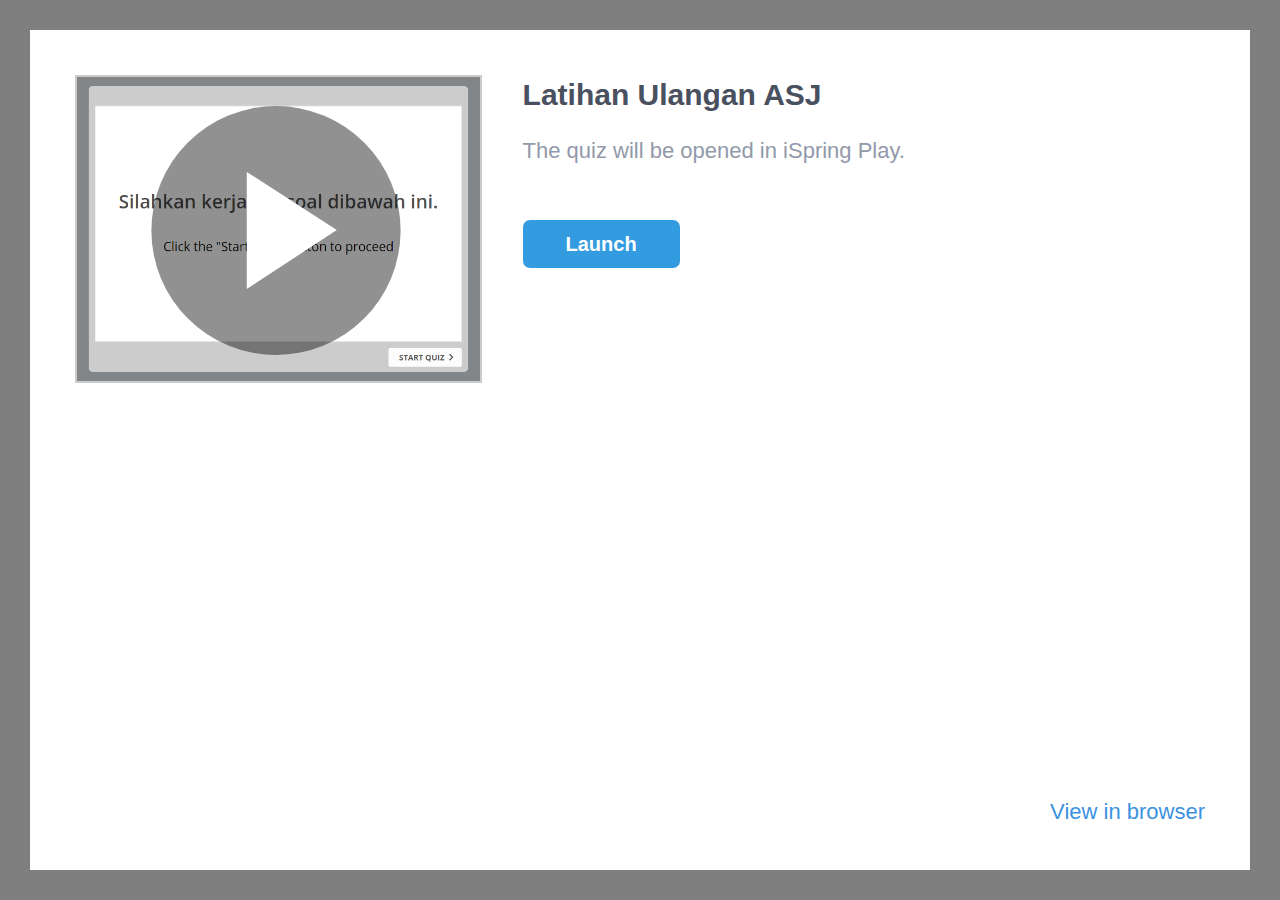
<file: css/soal/ismplayer.html>
<!DOCTYPE html>
<html>
<head>
<!--{ISPRING_SDC_JAVA_SCRIPT}-->

	<meta http-equiv="Content-Type" content="text/html;charset=utf-8"/>
	<meta name="viewport" content="width=device-width, initial-scale=1"/>
	<meta name="format-detection" content="telephone=no"/>
	<!-- <meta name="apple-itunes-app" content="app-id=642452385, app-argument="/> -->
	<title>Latihan Ulangan ASJ</title>
	<link rel="stylesheet" type="text/css" href="data/ismplayer/style.css"/>
	<link rel="stylesheet" type="text/css" href="data/ismplayer/style_mini.css" media="only screen and (max-device-width: 605px), only screen and (max-device-height: 605px)" />
</head>
<body>
	<script>
		var isIpad = navigator.userAgent.match(/iPhone|iPad|iPod/i);
		document.body.className = isIpad ? "ipad" : "android";
		// ios7 scroll fix
		if (isIpad) {
		
			if (window.innerHeight != document.documentElement.clientHeight) {
				var fixViewportHeight = function() {
					document.documentElement.style.height = window.innerHeight + "px";
				};

				window.addEventListener("orientationchange", fixViewportHeight, false);
				fixViewportHeight();
			}
			
			var forceRedraw = function() {
				var origDisplay = document.body.style.display;
				document.body.style.display = 'none';
				document.body.offsetHeight;
				document.body.style.display = origDisplay;
			};
				
			window.addEventListener("resize", forceRedraw, false);
		}
	</script>

	<div class="mainLayer">
		<div class="launcher">
			<img class="preview" src="data/ismplayer/preview.png"></img>
			<a class="btnPlay" id="btnPlay"></a>
		</div>
		<div class="info">
			<h1>Latihan Ulangan ASJ</h1>
			<p id="launchDesc">The quiz will be opened in iSpring Play.</p>
			<p id="launchDescWithVideo">The presentation contains video narration. 
To view with video, use iSpring Play.</p>
			<p id="downloadAppDesc" class="hidden">To view this quiz, download the free iOS application iSpring Play.</p>
			<div class="buttons">
				<a id="btnOpenInApp" class="text_button" href="#" ontouchstart="">
					Launch
				</a>
				<a id="btnDownloadApp" class="app_store hidden" href="#"></a>
			</div>
		</div>
		<div class="bottom_area" id="bottomAreaNormal">
			<a href="#" id="btnOpenInBrowser">View in browser</a>
			<a href="#" id="btnOpenInBrowserWithoutVideo">View in browser without video</a>
		</div>
	</div>

<script>
	var IOS_APP_SCHEME = "ismobile";
	var IOS_STORE_URL = "https://itunes.apple.com/us/app/ispring-mobile/id642452385?mt=8";

	var ANDROID_APP_SCHEME = "ismobile";
	var ANDROID_APP_PACKAGE = "com.ispringsolutions.mplayer";

	var appMeta = document.querySelector("meta[name='apple-itunes-app']");
	if(appMeta) {
		appMeta.setAttribute('content', appMeta.getAttribute('content') + getBasePath());
	}

	function $(id) {
		return document.getElementById(id);
	}

	function show(element, visible) {
		if (visible) {
			element.className = element.className.replace(/hidden/g, '');
		} else {
			element.className += ' hidden';
		}
	}

	function now() {
		return +new Date();
	}

	function createEmptyIframe() {
		var iframe = document.createElement("iframe");
		iframe.style.border = "none";
		iframe.style.width = "1px";
		iframe.style.height = "1px";

		return iframe;
	}

	function strEndsWith(str, suffix) {
		var l = str.length - suffix.length;
		return l >= 0 && str.indexOf(suffix, l) == l;
	}

	function getBasePath() {
		var params = location.search || "";
		var host = location.host;

		// remove file name from url
		var path = location.pathname.split("/");
		path.length = path.length - 1;

		return host + path.join("/") + "/" + params;
	}

	function getIspringPlayUrl() {
		var ispringPlayUrl = decodeURIComponent((window.location.search.match(/(\?|&)ispringPlayUrl\=([^&]*)/)||['','',''])[2]);
		return ispringPlayUrl.length > 0 ? ispringPlayUrl : getBasePath();
	}

	function showDownloadButton(showDownload) 
	{
		show($("launchDesc"), !showDownload);
		show($("launchDescWithVideo"), !showDownload);
		show($("btnOpenInApp"), !showDownload);

		show($("downloadAppDesc"), showDownload);
		show($("btnDownloadApp"), showDownload);
	}

	function getIOSVersion() {
		if((/iphone|ipod|ipad/gi).test(navigator.platform)) { 
			var versionString = navigator.appVersion.substr(navigator.appVersion.indexOf(' OS ')+4); 
			versionString = versionString.substr(0, versionString.indexOf(' ')); 
			versionString = versionString.replace(/_/g, '.'); 
			return versionString; 
		}
		return '';
	}

	function getIOSMajorVersion() {
		var version = getIOSVersion();
		if(version == ''){
			return 0;
		}
		var dotIndex = version.indexOf('.');
		if(dotIndex <= 0){
			return Number(version);
		}
		return Number(version.substr(0, dotIndex));
	}

	var IosLauncher = function() {
		function startApp(redirectToStore) {

			var launchUrl = IOS_APP_SCHEME + "://" + getIspringPlayUrl();
			if(getIOSMajorVersion() >= 9) {
				// iframe using method doesn't work since iOS 9
				setTimeout(function() {
					onAppStartFailed(redirectToStore)
				}, 2718);
				window.top.location.replace(launchUrl);
			} else {
				var launchTime = now();
				setTimeout(function() {
					document.body.removeChild(iframe);
					
					if (now() - launchTime < 1500) {
						onAppStartFailed(redirectToStore);
					}
				}, 1000);
				var iframe = createEmptyIframe();
				iframe.src = launchUrl;
				document.body.appendChild(iframe);
			}
		}

		function onAppStartFailed(redirectToStore) {
			if (redirectToStore) {
				location.replace(IOS_STORE_URL);
			} else {
				showDownloadButton(true);
			}
		}

		document.addEventListener("visibilitychange", function(event) {
			if (!window.document.hidden)
			{
				show($("launchDesc"), true);
				show($("launchDescWithVideo"), true);
				show($("btnOpenInApp"), true);

				show($("downloadAppDesc"), false);
				show($("btnDownloadApp"), false);
			}
		});

		this.launch = function(redirectToStore /* = true */) {
			redirectToStore = (redirectToStore == undefined ? true : redirectToStore);

			setTimeout(function() {
				startApp(redirectToStore);
			}, 50);

			return false;
		};
	};

	var AndroidLauncher = function() {
		function pageIsHidden() {
			return document.hidden || document.mozHidden || document.webkitHidden;
		}

		function launchFromLink() {
			var href = "intent://" + getIspringPlayUrl() + "#Intent;" +
					"scheme=" + ANDROID_APP_SCHEME + ";" +
					"package=" + ANDROID_APP_PACKAGE + ";" +
					"end";
			var target = "_top";
			
			$("btnOpenInApp").href = href;
			$("btnOpenInApp").target = target;
			
			$("btnPlay").href = href;
			$("btnPlay").target = target;

			return true;
		}

		function launchFromIframe() {
			var onIframeLoaded = function(redirectToMarket) {
				document.body.removeChild(iframe);

				if (redirectToMarket) {
					location.assign("market://details?id=" + ANDROID_APP_PACKAGE);
				}
			};

			var iframe = createEmptyIframe();
			if (navigator.userAgent.indexOf('Firefox') > 0) {
				var loadStartTime = now();
				setTimeout(function() {
					var appStarted = pageIsHidden() || now() - loadStartTime > 400;
					onIframeLoaded(!appStarted);
				}, 200);
			} else {
				iframe.onload = function() {
					onIframeLoaded(true);
				};
			}

			iframe.src = ANDROID_APP_SCHEME + "://" + getIspringPlayUrl();
			document.body.appendChild(iframe);

			return false;
		}

		function isIntentUrlSupported() {
			var userAgent = navigator.userAgent;

			var matches = userAgent.match(/Chrome\/(\d+)/);
			if (!matches) {
				return false;
			}

			if (/OPR\/\d+/.test(userAgent) ||     // Opera
				/Version\/\d+/.test(userAgent)) { // or Dolphin
				return false;
			}

			var version = parseInt(matches[1]);
			return version >= 25;
		}

		this.launch = function() {
			return isIntentUrlSupported()
				? launchFromLink() : launchFromIframe();
		};
	};

	var launcher = isIpad ? new IosLauncher() : new AndroidLauncher();
	
	$("btnPlay").onclick = function() {
		return launcher.launch(false);
	};

	$("btnOpenInApp").onclick = function() {
		return launcher.launch(false);
	};

	$("btnDownloadApp").onclick = function() {
		this.href = IOS_STORE_URL;
		return true;
	};

	var openInBrowserCallback = function() {
		var basePath = getBasePath();
		var params = '';
		var parts = basePath.split('?');
		if(parts.length == 2)
		{
			basePath = parts[0];
			params = '?' + parts[1];
		}
		this.href = "//" + basePath + 'index.html' + params + "#inbrowser";
		return true;
	};

	$("btnOpenInBrowser").onclick = openInBrowserCallback;
	$("btnOpenInBrowserWithoutVideo").onclick = openInBrowserCallback;

function findConnector(win)
{
	var retries = 0;
	while (!win.ispringQuizConnector && win.parent && win.parent != win)
	{
		++retries;
		if (retries > 7)
		{
			return null;
		}

		win = win.parent;
	}
	return win.ispringQuizConnector;

}

function getConnector()
{
	var api = findConnector(window);
	if (!api && window.opener && (typeof(window.opener) != "undefined"))
	{
		api = findConnector(window.opener);
	}
	return api;
}

var connector = getConnector();
if (connector)
{
	connector.register();
}

</script>

<script>
	var isIphone = navigator.userAgent.match(/iPhone/i);
	var hasVideo = false;
	
	if (isIphone && hasVideo && getIOSMajorVersion() < 10)
	{
		document.getElementById("launchDesc").style.display = "none";
		document.getElementById("btnOpenInBrowser").style.display = "none";
	}
	else
	{
		document.getElementById("launchDescWithVideo").style.display = "none";
		document.getElementById("btnOpenInBrowserWithoutVideo").style.display = "none";
	}
</script>
</body>
</html>
</file>
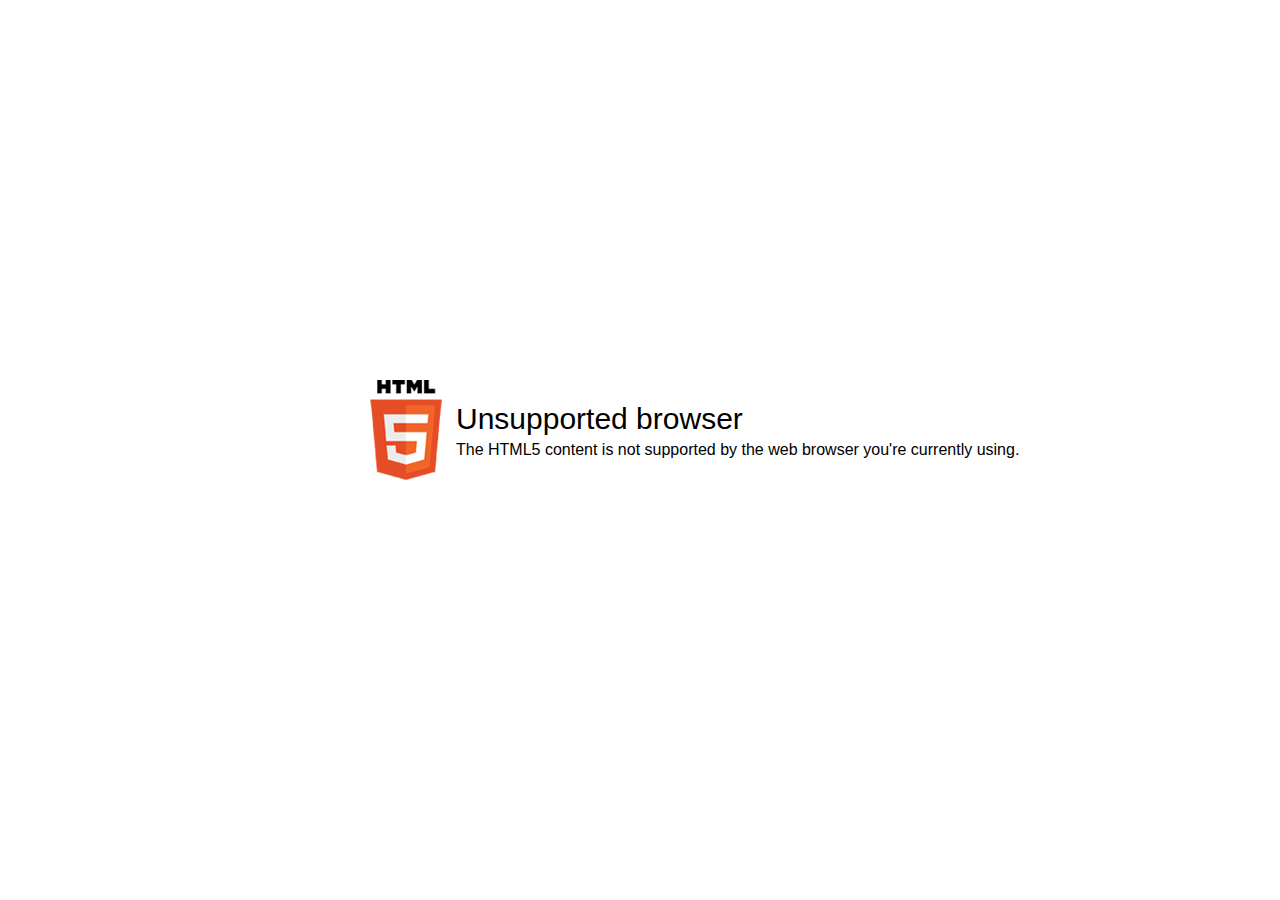
<file: css/soal/data/html5-unsupported.html>
<html>
<head>
    <meta http-equiv="Content-Type" content="text/html;charset=utf-8"/>
    <meta name="viewport" content="width=device-width,initial-scale=1,maximum-scale=1">
    <meta name="format-detection" content="telephone=no">
    <meta name="apple-mobile-web-app-capable" content="yes">
    <meta name="apple-mobile-web-app-status-bar-style" content="black">
    <meta http-equiv="X-UA-Compatible" content="IE=edge">
    <meta name="msapplication-tap-highlight" content="no" />
    <title>Update your Web browser</title>
    <style>
        body {
            background: #fff;
        }

        .banner {
            position: absolute;
            top: 50%;
            left: 50%;
            margin-left: -270px;
            margin-top: -70px;
        }

        .banner .html5 {
            display: inline-block;
            *display: inline;
            zoom: 1;
            vertical-align: top;
            background: url("html5.png");
            width: 72px;
            height: 100px;
            margin-right: 10px;
        }

        .banner .message {
            display: inline-block;
            *display: inline;
            zoom: 1;
            vertical-align: top;
            font-family: Arial, Helvetica, sans-serif;
        }

        .banner .message .title {
            font-size: 30px;
            margin-top: 22px;
            margin-bottom: 5px;
        }
    </style>
</head>
<body>
    <div class="banner">
        <div class="html5"></div>
        <div class="message">
            <div class="title">Unsupported browser</div>
            <div class="text">The HTML5 content is not supported by the web browser you're currently using.</div>
        </div>
    </div>
</body>
</html>
</file>
<file: css/styles.css>
/* Template: Evolo - StartUp HTML Landing Page Template
   Author: Inovatik
   Created: June 2019
   Description: Master CSS file
*/

/*****************************************
Table Of Contents:

01. General Styles
02. Preloader
03. Navigation
04. Header
05. Customers
06. Services
07. Details 1
08. Details 2
09. Details Lightboxes
10. Pricing
11. Request
12. Video
13. Testimonials
14. About
15. Contact
16. Footer
17. Copyright
18. Back To Top Button
19. Extra Pages
20. Media Queries
******************************************/

/*****************************************
Colors:
- Backgrounds - turquoise #00bfd8
- Backgrounds - blue #0079f9
- Backgrounds - light gray #f7fcfd
- Buttons, bullets, icons, links - turquoise #00bfd8
- Cards border, inputs border - light gray #c4d8dc
- Text headers, navbar links - black #393939
- Text body - black #626262
******************************************/


/******************************/
/*     01. General Styles     */
/******************************/
body,
html {
    width: 100%;
	height: 100%;
}

body, p {
	color: #626262; 
	font: 400 0.875rem/1.375rem "Raleway", sans-serif;
}

.p-large {
	font: 400 1rem/1.5rem "Raleway", sans-serif;
}

.p-small {
	font: 400 0.75rem/1.25rem "Raleway", sans-serif;
}

.p-heading {
	margin-bottom: 3.875rem;
}

.li-space-lg li {
	margin-bottom: 0.25rem;
}

.indent {
	padding-left: 1.25rem;
}

h1 {
	color: #393939;
	font: 700 3rem/3.5rem "Raleway", sans-serif;
}

h2 {
	color: #393939;
	font: 700 2.25rem/2.75rem "Raleway", sans-serif;
}

h3 {
	color: #393939;
	font: 700 1.75rem/2rem "Raleway", sans-serif;
}

h4 {
	color: #393939;
	font: 700 1.375rem/1.875rem "Raleway", sans-serif;
}

h5 {
	color: #393939;
	font: 700 1.125rem/1.625rem "Raleway", sans-serif;
}

h6 {
	color: #393939;
	font: 700 1rem/1.5rem "Raleway", sans-serif;
}

a {
	color: #626262;
	text-decoration: underline;
}

a:hover {
	color: #626262;
	text-decoration: underline;
}

a.turquoise {
	color: #00bfd8;
}

a.white {
	color: #fff;
}

.testimonial-text {
	font: italic 400 1rem/1.5rem "Raleway", sans-serif;
}

.testimonial-author {
	font: 700 1rem/1.5rem "Raleway", sans-serif;
}

.turquoise {
	color: #00bfd8;
}

.btn-solid-reg {
	display: inline-block;
	padding: 1.1875rem 2.125rem 1.1875rem 2.125rem;
	border: 0.125rem solid #00bfd8;
	border-radius: 2rem;
	background-color: #00bfd8;
	color: #fff;
	font: 700 0.75rem/0 "Raleway", sans-serif;
	text-decoration: none;
	transition: all 0.2s;
}

.btn-solid-reg:hover {
	background-color: transparent;
	color: #00bfd8;
	text-decoration: none;
}

.btn-solid-lg {
	display: inline-block;
	padding: 1.375rem 2.625rem 1.375rem 2.625rem;
	border: 0.125rem solid #00bfd8;
	border-radius: 2rem;
	background-color: #00bfd8;
	color: #fff;
	font: 700 0.75rem/0 "Raleway", sans-serif;
	text-decoration: none;
	transition: all 0.2s;
}

.btn-solid-lg:hover {
	background-color: transparent;
	color: #00bfd8;
	text-decoration: none;
}

.btn-outline-reg {
	display: inline-block;
	padding: 1.1875rem 2.125rem 1.1875rem 2.125rem;
	border: 0.125rem solid #00bfd8;
	border-radius: 2rem;
	background-color: transparent;
	color: #00bfd8;
	font: 700 0.75rem/0 "Raleway", sans-serif;
	text-decoration: none;
	transition: all 0.2s;
}

.btn-outline-reg:hover {
	background-color: #00bfd8;
	color: #fff;
	text-decoration: none;
}

.btn-outline-lg {
	display: inline-block;
	padding: 1.375rem 2.625rem 1.375rem 2.625rem;
	border: 0.125rem solid #00bfd8;
	border-radius: 2rem;
	background-color: transparent;
	color: #00bfd8;
	font: 700 0.75rem/0 "Raleway", sans-serif;
	text-decoration: none;
	transition: all 0.2s;
}

.btn-outline-lg:hover {
	background-color: #00bfd8;
	color: #fff;
	text-decoration: none;
}

.btn-outline-sm {
	display: inline-block;
	padding: 1rem 1.625rem 0.875rem 1.625rem;
	border: 0.125rem solid #00bfd8;
	border-radius: 2rem;
	background-color: transparent;
	color: #00bfd8;
	font: 700 0.625rem/0 "Raleway", sans-serif;
	text-decoration: none;
	transition: all 0.2s;
}

.btn-outline-sm:hover {
	background-color: #00bfd8;
	color: #fff;
	text-decoration: none;
}

.form-group {
	position: relative;
	margin-bottom: 1.25rem;
}

.form-group.has-error.has-danger {
	margin-bottom: 0.625rem;
}

.form-group.has-error.has-danger .help-block.with-errors ul {
	margin-top: 0.375rem;
}

.label-control {
	position: absolute;
	top: 0.87rem;
	left: 1.375rem;
	color: #626262;
	opacity: 1;
	font: 400 0.875rem/1.375rem "Raleway", sans-serif;
	cursor: text;
	transition: all 0.2s ease;
}

/* IE10+ hack to solve lower label text position compared to the rest of the browsers */
@media screen and (-ms-high-contrast: active), screen and (-ms-high-contrast: none) {  
	.label-control {
		top: 0.9375rem;
	}
}

.form-control-input:focus + .label-control,
.form-control-input.notEmpty + .label-control,
.form-control-textarea:focus + .label-control,
.form-control-textarea.notEmpty + .label-control {
	top: 0.125rem;
	opacity: 1;
	font-size: 0.75rem;
	font-weight: 700;
}

.form-control-input,
.form-control-select {
	display: block; /* needed for proper display of the label in Firefox, IE, Edge */
	width: 100%;
	padding-top: 1.0625rem;
	padding-bottom: 0.0625rem;
	padding-left: 1.3125rem;
	border: 1px solid #c4d8dc;
	border-radius: 0.25rem;
	background-color: #fff;
	color: #626262;
	font: 400 0.875rem/1.875rem "Raleway", sans-serif;
	transition: all 0.2s;
	-webkit-appearance: none; /* removes inner shadow on form inputs on ios safari */
}

.form-control-select {
	padding-top: 0.5rem;
	padding-bottom: 0.5rem;
	height: 3rem;
}

/* IE10+ hack to solve lower label text position compared to the rest of the browsers */
@media screen and (-ms-high-contrast: active), screen and (-ms-high-contrast: none) {  
	.form-control-input {
		padding-top: 1.25rem;
		padding-bottom: 0.75rem;
		line-height: 1.75rem;
	}

	.form-control-select {
		padding-top: 0.875rem;
		padding-bottom: 0.75rem;
		height: 3.125rem;
		line-height: 2.125rem;
	}
}

select {
    /* you should keep these first rules in place to maintain cross-browser behavior */
    -webkit-appearance: none;
	-moz-appearance: none;
	-ms-appearance: none;
    -o-appearance: none;
    appearance: none;
    background-image: url('../images/down-arrow.png');
    background-position: 96% 50%;
    background-repeat: no-repeat;
    outline: none;
}

select::-ms-expand {
    display: none; /* removes the ugly default down arrow on select form field in IE11 */
}

.form-control-textarea {
	display: block; /* used to eliminate a bottom gap difference between Chrome and IE/FF */
	width: 100%;
	height: 8rem; /* used instead of html rows to normalize height between Chrome and IE/FF */
	padding-top: 1.25rem;
	padding-left: 1.3125rem;
	border: 1px solid #c4d8dc;
	border-radius: 0.25rem;
	background-color: #fff;
	color: #626262;
	font: 400 0.875rem/1.75rem "Raleway", sans-serif;
	transition: all 0.2s;
}

.form-control-input:focus,
.form-control-select:focus,
.form-control-textarea:focus {
	border: 1px solid #a1a1a1;
	outline: none; /* Removes blue border on focus */
}

.form-control-input:hover,
.form-control-select:hover,
.form-control-textarea:hover {
	border: 1px solid #a1a1a1;
}

.checkbox {
	font: 400 0.75rem/1.25rem "Raleway", sans-serif;
}

input[type='checkbox'] {
	vertical-align: -15%;
	margin-right: 0.375rem;
}

/* IE10+ hack to raise checkbox field position compared to the rest of the browsers */
@media screen and (-ms-high-contrast: active), screen and (-ms-high-contrast: none) {  
	input[type='checkbox'] {
		vertical-align: -9%;
	}
}

.form-control-submit-button {
	display: inline-block;
	width: 100%;
	height: 3.125rem;
	border: 1px solid #00bfd8;
	border-radius: 1.5rem;
	background-color: #00bfd8;
	color: #fff;
	font: 700 0.75rem/1.75rem "Raleway", sans-serif;
	cursor: pointer;
	transition: all 0.2s;
}

.form-control-submit-button:hover {
	background-color: transparent;
	color: #00bfd8;
}

/* Form Success And Error Message Formatting */
#rmsgSubmit.h3.text-center.tada.animated,
#cmsgSubmit.h3.text-center.tada.animated,
#pmsgSubmit.h3.text-center.tada.animated,
#rmsgSubmit.h3.text-center,
#cmsgSubmit.h3.text-center,
#pmsgSubmit.h3.text-center {
	display: block;
	margin-bottom: 0;
	color: #626262;
	font: 400 1.125rem/1rem "Raleway", sans-serif;
}

.help-block.with-errors .list-unstyled {
	color: #626262;
	font-size: 0.75rem;
	line-height: 1.125rem;
	text-align: left;
}

.help-block.with-errors ul {
	margin-bottom: 0;
}
/* end of form success and error message formatting */

/* Form Success And Error Message Animation - Animate.css */
@-webkit-keyframes tada {
	from {
		-webkit-transform: scale3d(1, 1, 1);
		-ms-transform: scale3d(1, 1, 1);
		transform: scale3d(1, 1, 1);
	}
	10%, 20% {
		-webkit-transform: scale3d(.9, .9, .9) rotate3d(0, 0, 1, -3deg);
		-ms-transform: scale3d(.9, .9, .9) rotate3d(0, 0, 1, -3deg);
		transform: scale3d(.9, .9, .9) rotate3d(0, 0, 1, -3deg);
	}
	30%, 50%, 70%, 90% {
		-webkit-transform: scale3d(1.1, 1.1, 1.1) rotate3d(0, 0, 1, 3deg);
		-ms-transform: scale3d(1.1, 1.1, 1.1) rotate3d(0, 0, 1, 3deg);
		transform: scale3d(1.1, 1.1, 1.1) rotate3d(0, 0, 1, 3deg);
	}
	40%, 60%, 80% {
		-webkit-transform: scale3d(1.1, 1.1, 1.1) rotate3d(0, 0, 1, -3deg);
		-ms-transform: scale3d(1.1, 1.1, 1.1) rotate3d(0, 0, 1, -3deg);
		transform: scale3d(1.1, 1.1, 1.1) rotate3d(0, 0, 1, -3deg);
	}
	to {
		-webkit-transform: scale3d(1, 1, 1);
		-ms-transform: scale3d(1, 1, 1);
		transform: scale3d(1, 1, 1);
	}
}

@keyframes tada {
	from {
		-webkit-transform: scale3d(1, 1, 1);
		-ms-transform: scale3d(1, 1, 1);
		transform: scale3d(1, 1, 1);
	}
	10%, 20% {
		-webkit-transform: scale3d(.9, .9, .9) rotate3d(0, 0, 1, -3deg);
		-ms-transform: scale3d(.9, .9, .9) rotate3d(0, 0, 1, -3deg);
		transform: scale3d(.9, .9, .9) rotate3d(0, 0, 1, -3deg);
	}
	30%, 50%, 70%, 90% {
		-webkit-transform: scale3d(1.1, 1.1, 1.1) rotate3d(0, 0, 1, 3deg);
		-ms-transform: scale3d(1.1, 1.1, 1.1) rotate3d(0, 0, 1, 3deg);
		transform: scale3d(1.1, 1.1, 1.1) rotate3d(0, 0, 1, 3deg);
	}
	40%, 60%, 80% {
		-webkit-transform: scale3d(1.1, 1.1, 1.1) rotate3d(0, 0, 1, -3deg);
		-ms-transform: scale3d(1.1, 1.1, 1.1) rotate3d(0, 0, 1, -3deg);
		transform: scale3d(1.1, 1.1, 1.1) rotate3d(0, 0, 1, -3deg);
	}
	to {
		-webkit-transform: scale3d(1, 1, 1);
		-ms-transform: scale3d(1, 1, 1);
		transform: scale3d(1, 1, 1);
	}
}

.tada {
	-webkit-animation-name: tada;
	animation-name: tada;
}

.animated {
	-webkit-animation-duration: 1s;
	animation-duration: 1s;
	-webkit-animation-fill-mode: both;
	animation-fill-mode: both;
}
/* end of form success and error message animation - Animate.css */

/* Fade-move Animation For Lightbox - Magnific Popup */
/* at start */
.my-mfp-slide-bottom .zoom-anim-dialog {
	opacity: 0;
	transition: all 0.2s ease-out;
	-webkit-transform: translateY(-1.25rem) perspective(37.5rem) rotateX(10deg);
	-ms-transform: translateY(-1.25rem) perspective(37.5rem) rotateX(10deg);
	transform: translateY(-1.25rem) perspective(37.5rem) rotateX(10deg);
}

/* animate in */
.my-mfp-slide-bottom.mfp-ready .zoom-anim-dialog {
	opacity: 1;
	-webkit-transform: translateY(0) perspective(37.5rem) rotateX(0); 
	-ms-transform: translateY(0) perspective(37.5rem) rotateX(0); 
	transform: translateY(0) perspective(37.5rem) rotateX(0); 
}

/* animate out */
.my-mfp-slide-bottom.mfp-removing .zoom-anim-dialog {
	opacity: 0;
	-webkit-transform: translateY(-0.625rem) perspective(37.5rem) rotateX(10deg); 
	-ms-transform: translateY(-0.625rem) perspective(37.5rem) rotateX(10deg); 
	transform: translateY(-0.625rem) perspective(37.5rem) rotateX(10deg); 
}

/* dark overlay, start state */
.my-mfp-slide-bottom.mfp-bg {
	opacity: 0;
	transition: opacity 0.2s ease-out;
}

/* animate in */
.my-mfp-slide-bottom.mfp-ready.mfp-bg {
	opacity: 0.8;
}
/* animate out */
.my-mfp-slide-bottom.mfp-removing.mfp-bg {
	opacity: 0;
}
/* end of fade-move animation for lightbox - magnific popup */

/* Fade Animation For Image Slider - Magnific Popup */
@-webkit-keyframes fadeIn {
	from {
		opacity: 0;
	}
	to {
		opacity: 1;
	}
}

@keyframes fadeIn {
	from {
		opacity: 0;
	}
	to {
		opacity: 1;
	}
}

.fadeIn {
	-webkit-animation: fadeIn 0.6s;
	animation: fadeIn 0.6s;
}

@-webkit-keyframes fadeOut {
	from {
		opacity: 1;
	}
	to {
		opacity: 0;
	}
}

@keyframes fadeOut {
	from {
		opacity: 1;
	}
	to {
		opacity: 0;
	}
}

.fadeOut {
	-webkit-animation: fadeOut 0.8s;
	animation: fadeOut 0.8s;
}
/* end of fade animation for image slider - magnific popup */


/*************************/
/*     02. Preloader     */
/*************************/
.spinner-wrapper {
	position: fixed;
	z-index: 999999;
	top: 0;
	right: 0;
	bottom: 0;
	left: 0;
	background: #fff;
}

.spinner {
	position: absolute;
	top: 50%; /* centers the loading animation vertically one the screen */
	left: 50%; /* centers the loading animation horizontally one the screen */
	width: 3.75rem;
	height: 1.25rem;
	margin: -0.625rem 0 0 -1.875rem; /* is width and height divided by two */ 
	text-align: center;
}

.spinner > div {
	display: inline-block;
	width: 1rem;
	height: 1rem;
	border-radius: 100%;
	background-color: #00bfd8;
	-webkit-animation: sk-bouncedelay 1.4s infinite ease-in-out both;
	animation: sk-bouncedelay 1.4s infinite ease-in-out both;
}

.spinner .bounce1 {
	-webkit-animation-delay: -0.32s;
	animation-delay: -0.32s;
}

.spinner .bounce2 {
	-webkit-animation-delay: -0.16s;
	animation-delay: -0.16s;
}

@-webkit-keyframes sk-bouncedelay {
	0%, 80%, 100% { -webkit-transform: scale(0); }
	40% { -webkit-transform: scale(1.0); }
}

@keyframes sk-bouncedelay {
	0%, 80%, 100% { 
		-webkit-transform: scale(0);
		-ms-transform: scale(0);
		transform: scale(0);
	} 40% { 
		-webkit-transform: scale(1.0);
		-ms-transform: scale(1.0);
		transform: scale(1.0);
	}
}


/**************************/
/*     03. Navigation     */
/**************************/
.navbar-custom {
	background-color: #fff;
	box-shadow: 0 0.0625rem 0.375rem 0 rgba(0, 0, 0, 0.1);
	font: 600 0.875rem/0.875rem "Raleway", sans-serif;
	transition: all 0.2s;
}

.navbar-custom .navbar-brand.logo-image img {
    width: 7.4375rem;
	height: 2rem;
}

.navbar-custom .navbar-brand.logo-text {
	font: 600 2rem/1.5rem "Raleway", sans-serif;
	color: #393939;
	text-decoration: none;
}

.navbar-custom .navbar-nav {
	margin-top: 0.75rem;
	margin-bottom: 0.5rem;
}

.navbar-custom .nav-item .nav-link {
	padding: 0.625rem 0.75rem 0.625rem 0.75rem;
	color: #393939;
	text-decoration: none;
	transition: all 0.2s ease;
}

.navbar-custom .nav-item .nav-link:hover,
.navbar-custom .nav-item .nav-link.active {
	color: #00bfd8;
}

/* Dropdown Menu */
.navbar-custom .dropdown:hover > .dropdown-menu {
	display: block; /* this makes the dropdown menu stay open while hovering it */
	min-width: auto;
	animation: fadeDropdown 0.2s; /* required for the fade animation */
}

@keyframes fadeDropdown {
    0% {
        opacity: 0;
    }

    100% {
        opacity: 1;
    }
}

.navbar-custom .dropdown-toggle:focus { /* removes dropdown outline on focus */
	outline: 0;
}

.navbar-custom .dropdown-menu {
	margin-top: 0;
	border: none;
	border-radius: 0.25rem;
	background-color: #fff;
}

.navbar-custom .dropdown-item {
	color: #393939;
	text-decoration: none;
}

.navbar-custom .dropdown-item:hover {
	background-color: #fff;
}

.navbar-custom .dropdown-item .item-text {
	font: 600 0.875rem/0.875rem "Raleway", sans-serif;
}

.navbar-custom .dropdown-item:hover .item-text {
	color: #00bfd8;
}

.navbar-custom .dropdown-items-divide-hr {
	width: 100%;
	height: 1px;
	margin: 0.75rem auto 0.725rem auto;
	border: none;
	background-color: #c4d8dc;
	opacity: 0.2;
}
/* end of dropdown menu */

.navbar-custom .social-icons {
	display: none;
}

.navbar-custom .navbar-toggler {
	border: none;
	color: #393939;
	font-size: 2rem;
}

.navbar-custom button[aria-expanded='false'] .navbar-toggler-awesome.fas.fa-times{
	display: none;
}

.navbar-custom button[aria-expanded='false'] .navbar-toggler-awesome.fas.fa-bars{
	display: inline-block;
}

.navbar-custom button[aria-expanded='true'] .navbar-toggler-awesome.fas.fa-bars{
	display: none;
}

.navbar-custom button[aria-expanded='true'] .navbar-toggler-awesome.fas.fa-times{
	display: inline-block;
	margin-right: 0.125rem;
}


/*********************/
/*    04. Header     */
/*********************/
.header {
	background-color: #fff;
}

.header .header-content {
	padding-top: 8rem;
	padding-bottom: 4rem;
	text-align: center;
}

.header .text-container {
	margin-bottom: 4rem;
}

.header h1 {
	margin-bottom: 1.125rem;
	font-size: 2.5rem;
	line-height: 3.125rem;
}

.header .p-large {
	margin-bottom: 1.875rem;
}


/*************************/
/*     05. Customers     */
/*************************/
.slider-1 {
	padding-top: 2.25rem;
	padding-bottom: 2.125rem;
	text-align: center;
}

.slider-1 h5 {
	margin-bottom: 0.75rem;
}

.slider-1 .slider-container {
	padding-top: 2.75rem;
	padding-bottom: 2.75rem;
	border-radius: 0.5rem;
	background-color: #f7fcfd;
}


/************************/
/*     06. Services     */
/************************/
.cards-1 {
	padding-top: 4rem;
	padding-bottom: 1.625rem;
	text-align: center;
}

.cards-1 h2 {
	margin-bottom: 1rem;
}

.cards-1 .card {
	max-width: 21rem;
	margin-right: auto;
	margin-bottom: 4.5rem;
	margin-left: auto;
	padding: 3.25rem 2rem 2rem 2rem;
	border: 1px solid #c4d8dc;
	border-radius: 0.5rem;
	background: transparent;
}

.cards-1 .card-image {
	width: 6rem;
	height: 6rem;
	margin-right: auto;
	margin-bottom: 2rem;
	margin-left: auto;
}

.cards-1 .card-title {
	margin-bottom: 0.875rem;
}

.cards-1 .card-body {
	padding: 0;
}


/*************************/
/*     07. Details 1     */
/*************************/
.basic-1 {
	padding-top: 1.625rem;
	padding-bottom: 3.75rem;
}

.basic-1 .text-container {
	margin-bottom: 4rem;
}

.basic-1 h2 {
	margin-bottom: 1.375rem;
}

.basic-1 .btn-solid-reg {
	margin-top: 0.625rem;
}


/*************************/
/*     08. Details 2     */
/*************************/
.basic-2 {
	padding-top: 3.75rem;
	padding-bottom: 4rem;
}

.basic-2 .image-container {
	margin-bottom: 4rem;
}

.basic-2 h2 {
	margin-bottom: 1.375rem;
}

.basic-2 .list-unstyled .fas {
	color: #00bfd8;
	line-height: 1.375rem;
}

.basic-2 .list-unstyled .media-body {
	margin-left: 0.625rem;
}

.basic-2 .btn-solid-reg {
	margin-top: 0.625rem;
}


/**********************************/
/*     09. Details Lightboxes     */
/**********************************/
.lightbox-basic {
	margin: 2.5rem auto;
	padding: 2rem 1.5rem 2rem 1.5rem;
	border-radius: 0.25rem;
	background: #fff;
	text-align: left;
}

.lightbox-basic .container {
	padding-right: 0;
	padding-left: 0;
}

.lightbox-basic .image-container {
	max-width: 33.75rem;
	margin-right: auto;
	margin-bottom: 3rem;
	margin-left: auto;
}

.lightbox-basic h3 {
	margin-bottom: 0.5rem;
}

.lightbox-basic hr {
	width: 2.5rem;
	height: 0.125rem;
	margin-top: 0;
	margin-bottom: 1.25rem;
	margin-left: 0;
	border: 0;
	background-color: #00bfd8;
	text-align: left;
}

.lightbox-basic h4 {
	margin-bottom: 1rem;
}

.lightbox-basic .list-unstyled .fas {
	color: #00bfd8;
	line-height: 1.375rem;
}

.lightbox-basic .list-unstyled .media-body {
	margin-left: 0.625rem;
}

.lightbox-basic .btn-outline-reg,
.lightbox-basic .btn-solid-reg {
	margin-top: 0.75rem;
}

/* Signup Button */
.lightbox-basic .btn-solid-reg.mfp-close {
	position: relative;
	width: auto;
	height: auto;
	color: #fff;
	opacity: 1;
}

.lightbox-basic .btn-solid-reg.mfp-close:hover {
	color: #00bfd8;
}
/* end of signup Button */

/* Back Button */
.lightbox-basic a.mfp-close.as-button {
	position: relative;
	width: auto;
	height: auto;
	margin-left: 0.375rem;
	color: #00bfd8;
	opacity: 1;
}

.lightbox-basic a.mfp-close.as-button:hover {
	color: #fff;
}
/* end of back button */

.lightbox-basic button.mfp-close.x-button {
	position: absolute;
	top: -0.125rem;
	right: -0.125rem;
	width: 2.75rem;
	height: 2.75rem;
	color: #707984;
}


/***********************/
/*     10. Pricing     */
/***********************/
.cards-2 {
	padding-top: 3rem;
	padding-bottom: 2.75rem;
	text-align: center;
}

.cards-2 h2 {
	margin-bottom: 1rem;
}

.cards-2 .card {
	display: block;
	max-width: 19.5rem;
	margin-right: auto;
	margin-bottom: 6rem;
	margin-left: auto;
	border: 1px solid #c4d8dc;
	border-radius: 0.5rem;
	vertical-align: top;
}

.cards-2 .card .card-body {
	padding: 2.5rem 2.75rem 1.875rem 2.5rem;
}

.cards-2 .card .card-title {
	margin-bottom: 0.625rem;
	color: #393939;
	font-weight: 700;
	font-size: 1.75rem;
	line-height: 2.25rem;
	text-align: center;
}

.cards-2 .card .card-subtitle {
	margin-bottom: 1.75rem;
}

.cards-2 .card .cell-divide-hr {
	height: 1px;
	margin-top: 0;
	margin-bottom: 0;
	border: none;
	background-color: #c4d8dc;
}

.cards-2 .card .price {
	padding-top: 0.875rem;
	padding-bottom: 1.5rem;
}

.cards-2 .card .value {
	color: #00bfd8;
	font-weight: 700;
	font-size: 3.5rem;
	line-height: 4rem;
	text-align: center;
}

.cards-2 .card .currency {
	margin-right: 0.375rem;
	color: #00bfd8;
	font-size: 1.5rem;
	vertical-align: 56%;
}

.cards-2 .card .frequency {
	margin-top: 0.25rem;
	font-size: 0.875rem;
	text-align: center;
}

.cards-2 .card .list-unstyled {
	margin-top: 1.875rem;
	margin-bottom: 1.625rem;
	text-align: left;
}

.cards-2 .card .list-unstyled.li-space-lg li {
	margin-bottom: 0.5rem;
}

.cards-2 .card .list-unstyled .fas {
	color: #00bfd8;
	line-height: 1.375rem;
}

.cards-2 .card .list-unstyled .fas.fa-times {
	margin-left: 0.1875rem;
	margin-right: 0.125rem;
	color: #777b7e;
}

.cards-2 .card .list-unstyled .media-body {
	margin-left: 0.625rem;
}

.cards-2 .card .button-wrapper {
	position: absolute;
	right: 0;
	bottom: -1.25rem;
	left: 0;
	text-align: center;
}

.cards-2 .card .btn-solid-reg:hover {
	background-color: #fff;
}

/* Best Value Label */
.cards-2 .card .label {
    position: absolute;
    top: 0;
    right: 0;
    width: 10.625rem;
    height: 10.625rem;
    overflow: hidden;
}

.cards-2 .card .label .best-value {
    position: relative;
	width: 13.75rem;
	padding: 0.3125rem 0 0.3125rem 4.125rem;
    background-color: #00bfd8;
	color: #fff;
    -webkit-transform: rotate(45deg) translate3d(0, 0, 0);
    -ms-transform: rotate(45deg) translate3d(0, 0, 0);
    transform: rotate(45deg) translate3d(0, 0, 0);
}
/* end of best value label */


/***********************/
/*     11. Request     */
/***********************/
.form-1 {
	padding-top: 6.875rem;
	padding-bottom: 6.25rem;
	background-color: #f9fafc;
}

.form-1 h2 {
	margin-bottom: 1.25rem;
}

.form-1 .list-unstyled {
	margin-top: 1.375rem;
}

.form-1 .list-unstyled .fas {
	color: #00bfd8;
	line-height: 1.375rem;
}

.form-1 .list-unstyled .media-body {
	margin-left: 0.625rem;
}

.form-1 .text-container {
	margin-bottom: 3.5rem;
}


/*********************/
/*     12. Video     */
/*********************/
.basic-3 {
	padding-top: 6.875rem;
	padding-bottom: 6.125rem;
}

.basic-3 h2 {
	margin-bottom: 3rem;
	text-align: center;
}

.basic-3 .image-container {
	margin-bottom: 2.25rem;
}

.basic-3 .image-container img {
	border-radius: 0.5rem;
}

.basic-3 .video-wrapper {
	position: relative;
}

/* Video Play Button */
.basic-3 .video-play-button {
	position: absolute;
	z-index: 10;
	top: 50%;
	left: 50%;
	display: block;
	box-sizing: content-box;
	width: 2rem;
	height: 2.75rem;
	padding: 1.125rem 1.25rem 1.125rem 1.75rem;
	border-radius: 50%;
	-webkit-transform: translateX(-50%) translateY(-50%);
	-ms-transform: translateX(-50%) translateY(-50%);
	transform: translateX(-50%) translateY(-50%);
}
  
.basic-3 .video-play-button:before {
	content: "";
	position: absolute;
	z-index: 0;
	top: 50%;
	left: 50%;
	display: block;
	width: 4.75rem;
	height: 4.75rem;
	border-radius: 50%;
	background: #00bfd8;
	animation: pulse-border 1500ms ease-out infinite;
	-webkit-transform: translateX(-50%) translateY(-50%);
	-ms-transform: translateX(-50%) translateY(-50%);
	transform: translateX(-50%) translateY(-50%);
}
  
.basic-3 .video-play-button:after {
	content: "";
	position: absolute;
	z-index: 1;
	top: 50%;
	left: 50%;
	display: block;
	width: 4.375rem;
	height: 4.375rem;
	border-radius: 50%;
	background: #00bfd8;
	transition: all 200ms;
	-webkit-transform: translateX(-50%) translateY(-50%);
	-ms-transform: translateX(-50%) translateY(-50%);
	transform: translateX(-50%) translateY(-50%);
}
  
.basic-3 .video-play-button span {
	position: relative;
	display: block;
	z-index: 3;
	top: 0.375rem;
	left: 0.25rem;
	width: 0;
	height: 0;
	border-left: 1.625rem solid #fff;
	border-top: 1rem solid transparent;
	border-bottom: 1rem solid transparent;
}
  
@keyframes pulse-border {
	0% {
		transform: translateX(-50%) translateY(-50%) translateZ(0) scale(1);
		opacity: 1;
	}
	100% {
		transform: translateX(-50%) translateY(-50%) translateZ(0) scale(1.5);
		opacity: 0;
	}
}
/* end of video play button */

.basic-3 p {
	text-align: center;
}


/****************************/
/*     13. Testimonials     */
/****************************/
.slider-2 {
	padding-top: 7.5rem;
	padding-bottom: 7rem;
	background: url('../images/testimonials-background.jpg') center center no-repeat;
	background-size: cover; 
}

.slider-2 .image-container {
	margin-bottom: 4rem;
}

.slider-2 h2 {
	margin-bottom: 2.5rem;
	text-align: center;
}

.slider-2 .slider-container {
	position: relative;
}

.slider-2 .swiper-container {
	position: static;
	width: 90%;
	text-align: center;
}

.slider-2 .swiper-button-prev:focus,
.slider-2 .swiper-button-next:focus {
	/* even if you can't see it chrome you can see it on mobile device */
	outline: none;
}

.slider-2 .swiper-button-prev {
	left: -0.5rem;
	background-image: url("data:image/svg+xml;charset=utf-8,%3Csvg%20xmlns%3D'http%3A%2F%2Fwww.w3.org%2F2000%2Fsvg'%20viewBox%3D'0%200%2028%2044'%3E%3Cpath%20d%3D'M0%2C22L22%2C0l2.1%2C2.1L4.2%2C22l19.9%2C19.9L22%2C44L0%2C22L0%2C22L0%2C22z'%20fill%3D'%23626262'%2F%3E%3C%2Fsvg%3E");
	background-size: 1.125rem 1.75rem;
}

.slider-2 .swiper-button-next {
	right: -0.5rem;
	background-image: url("data:image/svg+xml;charset=utf-8,%3Csvg%20xmlns%3D'http%3A%2F%2Fwww.w3.org%2F2000%2Fsvg'%20viewBox%3D'0%200%2028%2044'%3E%3Cpath%20d%3D'M27%2C22L27%2C22L5%2C44l-2.1-2.1L22.8%2C22L2.9%2C2.1L5%2C0L27%2C22L27%2C22z'%20fill%3D'%23626262'%2F%3E%3C%2Fsvg%3E");
	background-size: 1.125rem 1.75rem;
}

.slider-2 .card {
	position: relative;
	border: none;
	background-color: transparent;
}

.slider-2 .card-image {
	width: 7rem;
	height: 7rem;
	margin-right: auto;
	margin-bottom: 0.25rem;
	margin-left: auto;
	border-radius: 50%;
}

.slider-2 .card-body {
	padding-bottom: 0;
}

.slider-2 .testimonial-author {
	margin-bottom: 0;
}


/*********************/
/*     14. About     */
/*********************/
.basic-4 {
	padding-top: 7rem;
	padding-bottom: 4rem;
	text-align: center;
}

.basic-4 h2 {
	margin-bottom: 1rem;
	text-align: center;
}

.basic-4 .team-member {
	max-width: 12.5rem;
	margin-right: auto;
	margin-bottom: 3.5rem;
	margin-left: auto;
}

/* Hover Animation */
.basic-4 .image-wrapper {
	overflow: hidden;
	margin-bottom: 1.5rem;
	border-radius: 50%;
}

.basic-4 .image-wrapper img {
	margin: 0;
	transition: all 0.3s;
}

.basic-4 .image-wrapper:hover img {
	-moz-transform: scale(1.15);
	-webkit-transform: scale(1.15);
	transform: scale(1.15);
} 
/* end of hover animation */

.basic-4 .team-member .p-large {
	margin-bottom: 0.25rem;
	font-size: 1.125rem;
}

.basic-4 .team-member .job-title {
	margin-bottom: 0.375rem;
}

.basic-4 .fa-stack {
	margin-top: 0.375rem;
	margin-right: 0.125rem;
	margin-left: 0.125rem;
	font-size: 0.875rem;
}

.basic-4 .fa-stack-2x {
	color: #00bfd8;
	transition: all 0.2s ease;
}

.basic-4 .fa-stack-1x {
	color: #fff;
	transition: all 0.2s ease;
}

.basic-4 .fa-stack:hover .fa-stack-2x {
	color: #00a7bd;
}

.basic-4 .fa-stack:hover .fa-stack-1x {
	color: #fff;
}


/***********************/
/*     15. Contact     */
/***********************/
.form-2 {
	padding-top: 7rem;
	padding-bottom: 6.25rem;
	background: url('../images/contact-background.jpg') center center no-repeat;
	background-size: cover; 
}

.form-2 h2 {
	margin-bottom: 1rem;
	text-align: center;
}

.form-2 .list-unstyled {
	margin-bottom: 3.75rem;
	font-size: 1rem;
	line-height: 1.5rem;
	text-align: center;
}

.form-2 .list-unstyled .fas,
.form-2 .list-unstyled .fab {
	margin-right: 0.5rem;
	font-size: 0.875rem;
	color: #00bfd8;
}

.form-2 .list-unstyled .fa-phone {
	vertical-align: 3%;
}

.form-2 .map-responsive {
	position: relative;
	overflow: hidden;
	height: 0;
	margin-bottom: 4rem;
	padding-bottom: 70%;
	border-radius: 0.25rem;
}

.form-2 .map-responsive iframe {
	position: absolute;
	top: 0;
	left: 0;
	width: 100%;
	height: 100%;
	border: none; 
}


/**********************/
/*     16. Footer     */
/**********************/
.footer {
	padding-top: 4.625rem;
	padding-bottom: 0.5rem;
}

.footer .footer-col {
	margin-bottom: 2.25rem;
}

.footer h4 {
	margin-bottom: 1rem;
}

.footer .list-unstyled .fas {
	color: #00bfd8;
	font-size: 0.5rem;
	line-height: 1.375rem;
}

.footer .list-unstyled .media-body {
	margin-left: 0.625rem;
}

.footer .fa-stack {
	margin-bottom: 0.75rem;
	margin-right: 0.5rem;
	font-size: 1.5rem;
}

.footer .fa-stack .fa-stack-1x {
    color: #fff;
	transition: all 0.2s ease;
}

.footer .fa-stack .fa-stack-2x {
	color: #00bfd8;
	transition: all 0.2s ease;
}

.footer .fa-stack:hover .fa-stack-1x {
	color: #fff;
}

.footer .fa-stack:hover .fa-stack-2x {
    color: #00a7bd;
}


/*************************/
/*     17. Copyright     */
/*************************/
.copyright {
	padding-top: 1rem;
	padding-bottom: 0.375rem;
	text-align: center;
}

.copyright .p-small {
	padding-top: 1.375rem;
	border-top: 1px solid #c4d8dc;
	opacity: 0.7;
}


/**********************************/
/*     18. Back To Top Button     */
/**********************************/
a.back-to-top {
	position: fixed;
	z-index: 999;
	right: 0.75rem;
	bottom: 0.75rem;
	display: none;
	width: 2.625rem;
	height: 2.625rem;
	border-radius: 1.875rem;
	background: #00bfd8 url("../images/up-arrow.png") no-repeat center 47%;
	background-size: 1.125rem 1.125rem;
	text-indent: -9999px;
}

a:hover.back-to-top {
	background-color: #00a7bd; 
}


/***************************/
/*     19. Extra Pages     */
/***************************/
.ex-header {
	padding-top: 8rem;
	padding-bottom: 5rem;
	text-align: center;
}

.ex-basic-1 {
	padding-top: 2rem;
	padding-bottom: 0.875rem;
	background-color: #f7fcfd;
}

.ex-basic-1 .breadcrumbs {
	margin-bottom: 1.125rem;
}

.ex-basic-1 .breadcrumbs .fa {
	margin-right: 0.5rem;
	margin-left: 0.625rem;
}

.ex-basic-2 {
	padding-top: 4.75rem;
	padding-bottom: 4rem;
}

.ex-basic-2 h3 {
	margin-bottom: 1rem;
}

.ex-basic-2 .text-container {
	margin-bottom: 3.625rem;
}

.ex-basic-2 .text-container.last {
	margin-bottom: 0;
}

.ex-basic-2 .list-unstyled .fas {
	color: #00bfd8;
	font-size: 0.5rem;
	line-height: 1.375rem;
}

.ex-basic-2 .list-unstyled .media-body {
	margin-left: 0.625rem;
}

.ex-basic-2 .btn-outline-reg {
	margin-top: 1.75rem;
}

.ex-basic-2 .image-container-large {
	margin-bottom: 4rem;
}

.ex-basic-2 .image-container-large img {
	border-radius: 0.25rem;
}

.ex-basic-2 .image-container-small img {
	border-radius: 0.25rem;
}

.ex-basic-2 .text-container.dark-bg {
	padding: 1.625rem 1.5rem 0.75rem 2rem;
	background-color: #f9fafc;
}


/*****************************/
/*     20. Media Queries     */
/*****************************/	
/* Min-width width 768px */
@media (min-width: 768px) {
	
	/* General Styles */
	.p-heading {
		width: 85%;
		margin-right: auto;
		margin-left: auto;
	}
	/* end of general styles */


	/* Header */
	.header .header-content {
		padding-top: 10.5rem;
	}

	.header h1 {
		font-size: 3rem;
		line-height: 3.5rem;
	}
	/* end of header */


	/* Customers */
	.slider-1 {
		padding-top: 3rem;
		padding-bottom: 2.875rem;
	}

	.slider-1 .slider-container {
		padding-right: 3.5rem;
		padding-left: 3.5rem;
	}
	/* end of customers */


	/* Video */
	.basic-3 p {
		width: 85%;
		margin-right: auto;
		margin-left: auto;
	}
	/* end of video */


	/* Testimonials */
	.slider-2 .slider-container {
		width: 70%;
		margin-right: auto;
		margin-left: auto;
	}

	.slider-2 .swiper-container {
		width: 85%;
	}

	.slider-2 .swiper-button-prev {
		left: 1rem;
		width: 1.375rem;
		background-size: 1.375rem 2.125rem;
	}
	
	.slider-2 .swiper-button-next {
		right: 1rem;
		width: 1.375rem;
		background-size: 1.375rem 2.125rem;
	}
	/* end of testimonials */


	/* About */
	.basic-4 .team-member {
		display: inline-block;
		width: 12.5rem;
		margin-right: 2rem;
		margin-left: 2rem;
		vertical-align: top;
	}
	/* end of about */


	/* Contact */
	.form-2 .list-unstyled li {
		display: inline-block;
		margin-right: 0.5rem;
		margin-left: 0.5rem;
	}

	.form-2 .list-unstyled .address {
		display: block;
	}
	/* end of contact */


	/* Extra Pages */
	.ex-header {
		padding-top: 11rem;
		padding-bottom: 9rem;
	}

	.ex-basic-2 .text-container.dark {
		padding: 2.5rem 3rem 2rem 3rem;
	}

	.ex-basic-2 .text-container.column {
		width: 90%;
		margin-right: auto;
		margin-left: auto;
	}
	/* end of extra pages */
}
/* end of min-width width 768px */


/* Min-width width 992px */
@media (min-width: 992px) {
	
	/* Navigation */
	.navbar-custom {
		padding: 2.125rem 1.5rem 2.125rem 2rem;
		box-shadow: none;
        background: transparent;
	}
	
	.navbar-custom .navbar-nav {
		margin-top: 0;
		margin-bottom: 0;
	}

	.navbar-custom .nav-item .nav-link {
		padding: 0.25rem 0.75rem 0.25rem 0.75rem;
		color: #fff;
		opacity: 0.8;
	}
	
	.navbar-custom .nav-item .nav-link:hover,
	.navbar-custom .nav-item .nav-link.active {
		color: #fff;
		opacity: 1;
	}

	.navbar-custom.top-nav-collapse {
        padding: 0.5rem 1.5rem 0.5rem 2rem;
		box-shadow: 0 0.0625rem 0.375rem 0 rgba(0, 0, 0, 0.1);
		background-color: #fff;
	}

	.navbar-custom.top-nav-collapse .nav-item .nav-link {
		color: #393939;
		opacity: 1;
	}
	
	.navbar-custom.top-nav-collapse .nav-item .nav-link:hover,
	.navbar-custom.top-nav-collapse .nav-item .nav-link.active {
		color: #00bfd8;
	}

	.navbar-custom .dropdown-menu {
		padding-top: 1rem;
		padding-bottom: 1rem;
		border-top: 0.75rem solid rgba(0, 0, 0, 0);
		border-radius: 0.25rem;
	}

	.navbar-custom.top-nav-collapse .dropdown-menu {
		border-top: 0.5rem solid rgba(0, 0, 0, 0);
		box-shadow: 0 0.375rem 0.375rem 0 rgba(0, 0, 0, 0.02);
	}

	.navbar-custom .dropdown-item {
		padding-top: 0.25rem;
		padding-bottom: 0.25rem;
	}

	.navbar-custom .dropdown-items-divide-hr {
		width: 84%;
	}

	.navbar-custom .social-icons {
		display: block;
		margin-left: 0.5rem;
	}

	.navbar-custom .fa-stack {
		margin-bottom: 0.1875rem;
		margin-left: 0.25rem;
		font-size: 0.75rem;
	}
	
	.navbar-custom .fa-stack-2x {
		color: #00bfd8;
		transition: all 0.2s ease;
	}
	
	.navbar-custom .fa-stack-1x {
		color: #fff;
		transition: all 0.2s ease;
	}

	.navbar-custom .fa-stack:hover .fa-stack-2x {
		color: #fff;
	}

	.navbar-custom .fa-stack:hover .fa-stack-1x {
		color: #00bfd8;
	}

	.navbar-custom.top-nav-collapse .fa-stack-2x {
		color: #00bfd8;
	}
	
	.navbar-custom.top-nav-collapse .fa-stack-1x {
		color: #fff;
	}

	.navbar-custom.top-nav-collapse .fa-stack:hover .fa-stack-2x {
		color: #00a7bd;
	}
	
	.navbar-custom.top-nav-collapse .fa-stack:hover .fa-stack-1x {
		color: #fff;
	}
	/* end of navigation */


	/* General Styles */
	.p-heading {
		width: 65%;
	}
	/* end of general styles */


	/* Header */
	.header {
		background: url('../images/header-background.jpg') center center no-repeat;
		background-size: cover; 
	}

	.header .header-content {
		padding-top: 11.5rem;
		text-align: left;
	}

	.header .text-container {
		margin-top: 3rem;
		margin-bottom: 0;
	}
	/* end of header */


	/* Services */
	.cards-1 .card {
		display: inline-block;
		max-width: 17.125rem;
		vertical-align: top;
	}

	.cards-1 .col-lg-12 div.card:nth-child(3n+2) {
		margin-right: 2rem;
		margin-left: 2rem;
	}
	/* end of services */


	/* Details 1 */
	.basic-1 .text-container {
		margin-top: 3.875rem;
		margin-bottom: 0;
	}
	/* end of details 1 */


	/* Details 2 */
	.basic-2 .image-container {
		margin-bottom: 0;
	}

	.basic-2 .text-container {
		margin-top: 3.125rem;
	}
	/* end of details 2 */


	/* Details Lightboxes */
	.lightbox-basic {
		max-width: 62.5rem;
		padding: 2.5rem 2.5rem 2.5rem 2.5rem;
	}

	.lightbox-basic .image-container {
		max-width: 100%;
		margin-right: 2rem;
		margin-bottom: 0;
		margin-left: 0.5rem;
	}
	
	.lightbox-basic h3 {
		margin-top: 0.5rem;
	}
	/* end of details lightboxes */


	/* Pricing */
	.cards-2 .card {
		display: inline-block;
		width: 17.125rem;
		max-width: 100%;
		margin-right: 1rem;
		margin-left: 1rem;
	}
	/* end of pricing */


	/* Request */
	.form-1 {
		padding-top: 7.5rem;
	}

	.form-1 .text-container {
		margin-top: 1.5rem;
		margin-bottom: 0;
	}
	/* end of request */


	/* Video */
	.basic-3 .image-container {
		max-width: 53.125rem;
		margin-right: auto;
		margin-left: auto;
	}

	.basic-3 p {
		width: 65%;
	}
	/* end of video */
	

	/* Testimonials */
	.slider-2 {
		padding-bottom: 7.5rem;
	}

	.slider-2 .image-container {
		margin-bottom: 0;
	}

	.slider-2 .slider-container {
		width: 88%;
	}

	.slider-2 .swiper-container {
		width: 82%;
	}
	/* end of testimonials */


	/* Contact */
	.form-2 .map-responsive {
		margin-bottom: 0;
	}
	/* end of contact */


	/* Extra Pages */
	.ex-header {
		background: url('../images/ex-header-background.jpg') center center no-repeat;
		background-size: cover;
	}

	.ex-header h1 {
		width: 80%;
		margin-right: auto;
		margin-left: auto;
	}

	.ex-basic-2 {
		padding-bottom: 5rem;
	}

	.ex-basic-2 .text-container.column {
		margin-bottom: 0;
	}
	/* end of extra pages */
}
/* end of min-width width 992px */


/* Min-width width 1200px */
@media (min-width: 1200px) {
	
	/* Navigation */
	.navbar-custom {
		padding: 2.125rem 5rem 2.125rem 5rem;
	}

	.navbar-custom.top-nav-collapse {
        padding: 0.5rem 5rem 0.5rem 5rem;
	}
	/* end of navigation */

	
	/* General Styles */
	.p-heading {
		width: 55%;
	}
	/* end of general styles */


	/* Header */
	.header .header-content {
		padding-top: 12.5rem;
	}

	.header .text-container {
		margin-top: 5.375rem;
		margin-left: 1rem;
		margin-right: 2rem;
	}

	.header .image-container {
		margin-left: 2rem;
		margin-right: 1rem;
	}
	/* end of header */
	

	/* Customers */
	.slider-1 .slider-container {
		margin-right: 3rem;
		margin-left: 3rem;
		padding-right: 2.5rem;
		padding-left: 2.5rem;
	}
	/* end of customers */


	/* Services */
	.cards-1 .card {
		max-width: 21rem;
	}

	.cards-1 .col-lg-12 div.card:nth-child(3n+2) {
		margin-right: 2.875rem;
		margin-left: 2.875rem;
	}
	/* end of services */


	/* Details 1 */
	.basic-1 .text-container {
		margin-top: 6.125rem;
		margin-right: 4rem;
		margin-left: 1rem;
	}
	/* end of details 1 */


	/* Details 2 */
	.basic-2 .text-container {
		margin-top: 5.375rem;
		margin-right: 1rem;
		margin-left: 4rem;
	}
	/* end of details 2 */


	/* Pricing */
	.cards-2 .card {
		width: 19.5rem;
		margin-right: 1.625rem;
		margin-left: 1.625rem;
	}
	/* end of pricing */


	/* Request */
	.form-1 .text-container {
		margin-right: 1.5rem;
		margin-left: 6rem;
	}

	.form-1 form {
		margin-right: 6rem;
		margin-left: 1.5rem;
	}
	/* end of request */


	/* Video */
	.basic-3 p {
		width: 55%;
	}
	/* end of video */


	/* Testimonials */
	.slider-2 h2 {
		margin-top: 3.5rem;
	}
	/* end of testimonials */


	/* About */
	.basic-4 .team-member {
		margin-right: 2.25rem;
		margin-left: 2.25rem;
	}
	/* end of about */


	/* Contact */
	.form-2 .map-responsive {
		max-width: 31rem;
		margin-right: auto;
		margin-left: auto;
	}

	.form-2 #contactForm {
		max-width: 31rem;
		margin-right: auto;
		margin-left: auto;
	}
	/* end of contact */


	/* Footer */
	.footer .footer-col {
		width: 90%;
	}

	.footer .footer-col.middle {
		margin-right: auto;
		margin-left: auto;
	}

	.footer .footer-col.last {
		margin-right: 0;
		margin-left: auto;
	}
	/* end of footer */


	/* Extra Pages */
	.ex-header h1 {
		width: 60%;
		margin-right: auto;
		margin-left: auto;
	}

	.ex-basic-2 .form-container {
		margin-left: 1.75rem;
	}

	.ex-basic-2 .image-container-small {
		margin-left: 1.75rem;
	}
	/* end of extra pages */
}
/* end of min-width width 1200px */
</file>
<file: css/soal/data/ismplayer/style.css>
html, body {
	margin: 0;
	padding: 0;
	height: 100%;
}

body {
	background: #7F7F7F;
	box-sizing: border-box;
	font-family: Helvetica;
	overflow: hidden;
}

.hidden {
	display: none !important;
}

.mainLayer {
	background: white;
	position: absolute;
	left: 30px;
	top: 30px;
	right: 30px;
	bottom: 30px;
}

.mainLayer .launcher .preview {
	border: 2px solid rgba(0, 0, 0, 0.2);
}

.mainLayer .launcher .btnPlay {
	display: block;
	position: absolute;
	left: 0px;
	top: 0px;
	width: 100%;
	height: 100%;
	background: url('play.svg') center no-repeat;
}

.mainLayer .launcher .btnPlay {
	background-size: 80% 80%;
}

.mainLayer .info {
	pointer-events: none;
}

.mainLayer .info > h1 {
	font-size: 30px;
	font-weight: bold;
	color: #495060;
}

.mainLayer .info > p {
	font-size: 22px;
	font-weight: lighter;
	color: #9299AA;
}

.mainLayer .info .buttons {
	pointer-events: all;
}

#btnOpenInApp {
	display: inline-block;
	width: 157px;
	height: 48px;
	background: #339BE0;
	border-radius: 7px;
	color: white;
	text-decoration: none;
	text-align: center;
	line-height: 48px;
	font-size: 20px;
	font-weight: bold;
}

#btnDownloadApp {
	display: inline-block;
	width: 169px;
	height: 50px;
	background: url('app_store2x.png');
	background-size: contain;
}

#btnOpenInBrowser, #btnOpenInBrowserWithoutVideo {
	font-size: 22px;
	font-weight: lighter;
	color: #3C92DE;
	text-decoration: none;
}

@media (orientation: portrait) {

	.mainLayer .launcher {
		width: 80%;
		position: relative;
		margin: 40px auto;
	}

	.mainLayer .launcher .preview {
		max-width: 100%;
		max-height: 206px;
		display: block;
		margin: 0 auto;
	}

	.mainLayer .info {
		position: relative;
		margin-left: 40px;
		margin-right: 40px;
		text-align: center;
	}

	.mainLayer .info > h1 {
		margin-top: 65px;
		margin-bottom: 0;
	}

	#launchDesc {
		margin-top: 33px;
	}

	#downloadAppDesc {
		margin-top: 33px;
	}

	.mainLayer .info .buttons {
		margin-top: 50px;
	}

	.mainLayer .bottom_area {
		position: absolute;
		bottom: 52px;
		left: 40px;
		right: 40px;
		text-align: center;
	}

}

@media (orientation: landscape) {

	.mainLayer .launcher {
		position: relative;
		max-width: 33%;
		float: left;
		margin: 45px;
		margin-bottom: 9999px;
	}
	
	.mainLayer .launcher .preview {
		max-width: 100%;
		max-height: 400px;
	}

	.mainLayer .info {
		position: relative;
		white-space: pre-wrap;
		margin-right: 45px;
	}

	.mainLayer .info > h1 {
		margin-top: 12px;
		margin-bottom: 0;
	}

	.mainLayer .info .buttons {
		white-space: normal;
		margin-top: -38px;
	}

	#launchDesc {
		margin-top: -10px;
	}

	#downloadAppDesc {
		margin-top: -28px;
	}

	#btnDownloadApp {
		margin-top: 18px;
	}

	.mainLayer .bottom_area {
		position: absolute;
		bottom: 45px;
		right: 45px;
	}

}
</file>
<file: css/soal/data/ismplayer/style_mini.css>
.mainLayer {
	left: 0px;
	top: 0px;
	right: 0px;
	bottom:0px;
}

.mainLayer .info > h1 {
	font-size: 24px;
	line-height: 27px;
	max-height: 81px;
	overflow: hidden;
}

.mainLayer .info > p {
	font-size: 18px;
}

#btnOpenInBrowser, #btnOpenInBrowserWithoutVideo {
	font-size: 18px;
}

@media (orientation: portrait) {

	.mainLayer .launcher {
		width: 80%;
		position: relative;
		margin: 20px auto;
	}

	.mainLayer .launcher .preview {
		max-width: 100%;
		max-height: 155px;
		display: block;
		margin: 0 auto;
	}

	.mainLayer .info {
		position: relative;
		margin-left: 20px;
		margin-right: 20px;
		text-align: center;
	}

	.mainLayer .info > h1 {
		margin-top: 24px;
		margin-bottom: 0;
	}

	#launchDesc {
		margin-top: 16px;
	}

	#downloadAppDesc {
		margin-top: 16px;
	}

	.mainLayer .info .buttons {
		margin-top: 20px;
	}

	.mainLayer .bottom_area {
		position: absolute;
		bottom: 20px;
		left: 20px;
		right: 20px;
		text-align: center;
	}

}

@media (max-height : 400px) and (orientation : portrait) {
	
	.mainLayer .launcher .preview {
		max-height: 100px;
	}
	
	.mainLayer .info > h1 {
		font-size: 22px;
		line-height: 25px;
		max-height: 50px;
	}
	
	.mainLayer .info > p {
		font-size: 16px;
	}

	#btnOpenInBrowser {
		font-size: 16px;
	}
	
	.mainLayer .info > h1 {
		margin-top: 18px;
		margin-bottom: 0;
	}
	
	#launchDesc {
		margin-top: 12px;
	}

	#downloadAppDesc {
		margin-top: 12px;
	}

	.mainLayer .info .buttons {
		margin-top: 16px;
	}
}

@media (orientation: landscape) {

	.mainLayer .launcher  {
		max-width: 33%;
	}
	
	.mainLayer .launcher .preview {
		max-width: 100%;
		max-height: 200px;
	}

	.mainLayer .launcher {
		position: relative;
		float: left;
		margin: 20px;
		margin-bottom: 9999px;
	}

	.mainLayer .info {
		position: relative;
		white-space: pre-wrap;
		margin-right: 20px;
	}

	.mainLayer .info > h1 {
		margin-top: -18px;
		margin-bottom: 0;
	}

	.mainLayer .info .buttons {
		white-space: normal;
		margin-top: -48px;
	}

	#launchDesc {
		margin-top: -20px;
	}

	#launchDescWithVideo {
		margin-top: -40px;
	}

	#downloadAppDesc {
		margin-top: -38px;
	}

	#btnDownloadApp {
		margin-top: 18px;
	}

	.mainLayer .bottom_area {
		position: absolute;
		bottom: 20px;
		right: 20px;
	}

}
</file>
